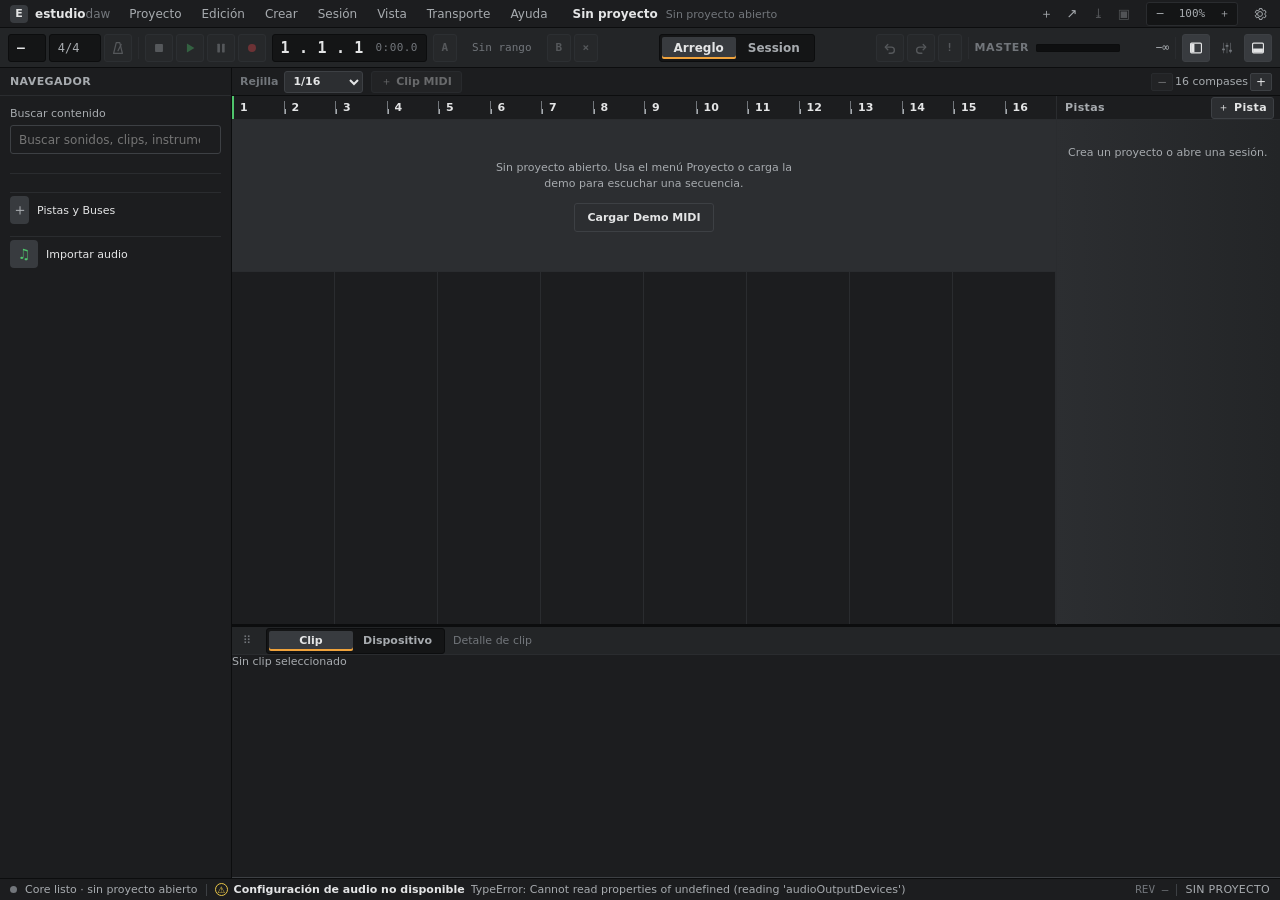
<file: crates/ui-shell/frontend/index.html>
<!doctype html>
<html lang="es">
  <head>
    <meta charset="UTF-8" />
    <meta name="viewport" content="width=device-width, initial-scale=1.0" />
    <meta name="theme-color" content="#141516" />
    <title>Estudio DAW</title>
    <link rel="stylesheet" href="./styles.css" />
    <script src="./platform-tauri.js" defer></script>
    <script src="./main.js" defer></script>
  </head>
  <body>
    <!-- Fila 1 · menú (28 px): identidad, menú de aplicación, proyecto y preferencias de la interfaz. -->
    <header class="appbar">
      <a class="brand" href="#" aria-label="Estudio DAW">
        <span class="brand-mark" aria-hidden="true">E</span>
        <span>estudio<span class="brand-light">daw</span></span>
      </a>
      <nav id="application-menu" class="application-menu" aria-label="Menú principal"></nav>
      <div class="project-identity">
        <strong id="project-name">Sin proyecto</strong>
        <span id="project-path" title="">Sin proyecto abierto</span>
      </div>
      <nav class="project-actions" aria-label="Acciones de proyecto">
        <button id="new-project" class="icon-button" data-bind="project.new" title="Crear un proyecto nuevo" aria-label="Nuevo proyecto">＋</button>
        <button id="open-project" class="icon-button" data-bind="project.open" title="Abrir un proyecto" aria-label="Abrir proyecto">↗</button>
        <button id="save-project-as" class="icon-button" data-bind="project.saveAs" title="Guardar proyecto como (Ctrl+Mayús+S)" aria-label="Guardar como" disabled>⤓</button>
        <button id="save-project" class="icon-button" data-bind="project.save" title="Guardar proyecto (Ctrl+S)" aria-label="Guardar" disabled>▣</button>
      </nav>
      <div class="ui-zoom-controls" role="group" aria-label="Tamaño de la interfaz">
        <button id="zoom-out" data-bind="ui.zoomOut" title="Reducir interfaz (Ctrl+-)" aria-label="Reducir tamaño de interfaz">−</button>
        <button id="zoom-reset" data-bind="ui.zoomReset" title="Restablecer interfaz (Ctrl+0)" aria-label="Restablecer tamaño de interfaz"><span id="zoom-level">100%</span></button>
        <button id="zoom-in" data-bind="ui.zoomIn" title="Ampliar interfaz (Ctrl++)" aria-label="Ampliar tamaño de interfaz">＋</button>
      </div>
      <button id="rail-settings" class="icon-button appbar-settings" data-bind="view.audioSettings" type="button" title="Preferencias de audio: buffers, latencia y salida" aria-label="Preferencias de audio" aria-haspopup="dialog"><svg viewBox="0 0 16 16" aria-hidden="true"><path d="M8 5.2a2.8 2.8 0 1 0 0 5.6 2.8 2.8 0 0 0 0-5.6Zm5.6 3.6.1-.8-.1-.8 1.4-1.1-1.4-2.4-1.7.6a5 5 0 0 0-1.4-.8L10.2 1.8H7.4L7.1 3.5a5 5 0 0 0-1.4.8L4 3.7 2.6 6.1 4 7.2 3.9 8l.1.8-1.4 1.1L4 12.3l1.7-.6c.4.3.9.6 1.4.8l.3 1.7h2.8l.3-1.7c.5-.2 1-.5 1.4-.8l1.7.6 1.4-2.4Z" fill="none" stroke="currentColor" stroke-width="1.1" stroke-linejoin="round"/></svg></button>
    </header>

    <!-- Fila 2 · barra de control (40 px, ancho completo): tempo · transporte · posición · A/B · vista · historia · Master · paneles. -->
    <section class="control-bar transport-bar" aria-label="Transporte y control global" data-transport="stopped">
      <div class="cb-group cb-tempo">
        <span class="cb-lcd cb-readonly" title="Tempo del proyecto · editarlo requiere backend (aún no existe un comando para cambiar el tempo)">
          <strong id="transport-tempo">—</strong><small>BPM</small>
        </span>
        <span id="transport-signature" class="cb-lcd cb-readonly cb-signature" title="Métrica del proyecto · editarla requiere backend">4/4</span>
        <button id="metronome" class="cb-btn transport-metronome" data-bind="transport.metronome" type="button" title="Activar metrónomo" aria-label="Metrónomo" aria-pressed="false" disabled><svg viewBox="0 0 16 16" aria-hidden="true"><path d="M6 1.8h4l3 12.4H3z" fill="none" stroke="currentColor" stroke-width="1.4" stroke-linejoin="round"/><path d="M8 11.2 11.6 4" stroke="currentColor" stroke-width="1.4" stroke-linecap="round"/></svg></button>
      </div>
      <span class="cb-sep" aria-hidden="true"></span>
      <div class="cb-group transport-controls" role="group" aria-label="Transporte">
        <button id="stop" class="cb-btn transport-button transport-stop" data-bind="transport.stop" title="Detener (Espacio)" aria-label="Detener" disabled><svg viewBox="0 0 16 16" aria-hidden="true"><rect x="3.5" y="3.5" width="9" height="9" rx="1"/></svg></button>
        <button id="play" class="cb-btn transport-button transport-play" data-bind="transport.play" title="Reproducir (Espacio)" aria-label="Reproducir" disabled><svg viewBox="0 0 16 16" aria-hidden="true"><path d="M4.5 2.8v10.4L13 8z"/></svg></button>
        <button id="pause" class="cb-btn transport-button transport-pause" data-bind="transport.pause" title="Pausar" aria-label="Pausar" disabled><svg viewBox="0 0 16 16" aria-hidden="true"><rect x="3.8" y="3" width="3" height="10" rx=".6"/><rect x="9.2" y="3" width="3" height="10" rx=".6"/></svg></button>
        <button id="record" class="cb-btn transport-button transport-record" data-bind="transport.record" title="Grabar" aria-label="Grabar" aria-pressed="false" disabled><svg viewBox="0 0 16 16" aria-hidden="true"><circle cx="8" cy="8" r="4.6"/></svg></button>
      </div>
      <div class="cb-lcd cb-position" title="Posición del transporte: compás . tiempo . semicorchea · tiempo transcurrido">
        <span id="transport-position" aria-live="off">1 . 1 . 1</span>
        <small id="transport-clock">0:00.0</small>
      </div>
      <span id="transport-state" class="visually-hidden" aria-live="polite">Detenido</span>
      <div class="cb-group loop-range-controls" role="group" aria-label="Rango A/B">
        <button id="loop-point-a" class="cb-btn cb-text-btn" data-bind="transport.loopA" title="Fijar inicio A del rango en el cursor" aria-label="Fijar inicio A">A</button>
        <span id="loop-range-readout" class="loop-range-readout">Sin rango</span>
        <button id="loop-point-b" class="cb-btn cb-text-btn" data-bind="transport.loopB" title="Fijar fin B del rango en el cursor" aria-label="Fijar fin B">B</button>
        <button id="loop-range-clear" class="cb-btn cb-text-btn" data-bind="transport.loopClear" title="Limpiar rango A/B" aria-label="Limpiar rango A/B">×</button>
      </div>
      <div id="transport-error" class="cb-inline-error" role="alert" hidden>
        <span class="cb-inline-error-icon" aria-hidden="true">!</span>
        <span id="transport-error-text"></span>
        <button id="transport-error-dismiss" class="cb-inline-error-close" data-bind="ui.dismissTransportError" type="button" title="Descartar aviso" aria-label="Descartar aviso">×</button>
      </div>
      <span class="cb-spacer"></span>
      <nav class="view-tabs cb-views" role="tablist" aria-label="Vista principal">
        <button id="show-arrangement" class="view-tab is-selected" data-bind="view.arrangement" title="Arreglo (Ctrl+1 · Tab alterna)" role="tab" aria-selected="true">Arreglo</button>
        <button id="show-session" class="view-tab" data-bind="view.session" title="Session (Ctrl+2 · Tab alterna)" role="tab" aria-selected="false">Session</button>
      </nav>
      <span class="cb-spacer"></span>
      <div class="cb-group" role="group" aria-label="Historial y pánico">
        <button id="undo" class="cb-btn" data-bind="edit.undo" title="Deshacer (Ctrl+Z)" aria-label="Deshacer" disabled><svg viewBox="0 0 16 16" aria-hidden="true"><path d="M5.5 4 2.5 7l3 3" fill="none" stroke="currentColor" stroke-width="1.5" stroke-linecap="round" stroke-linejoin="round"/><path d="M3 7h6.5a3.5 3.5 0 0 1 0 7H7" fill="none" stroke="currentColor" stroke-width="1.5" stroke-linecap="round"/></svg></button>
        <button id="redo" class="cb-btn" data-bind="edit.redo" title="Rehacer (Ctrl+Mayús+Z)" aria-label="Rehacer" disabled><svg viewBox="0 0 16 16" aria-hidden="true"><path d="M10.5 4l3 3-3 3" fill="none" stroke="currentColor" stroke-width="1.5" stroke-linecap="round" stroke-linejoin="round"/><path d="M13 7H6.5a3.5 3.5 0 0 0 0 7H9" fill="none" stroke="currentColor" stroke-width="1.5" stroke-linecap="round"/></svg></button>
        <button id="panic" class="cb-btn cb-text-btn transport-panic" data-bind="transport.panic" title="Apagar todas las notas MIDI (pánico)" aria-label="Pánico MIDI" disabled>!</button>
      </div>
      <span class="cb-sep" aria-hidden="true"></span>
      <div class="cb-master" title="Salida Master · pico y RMS en dBFS">
        <span class="cb-master-label">Master</span>
        <div class="track-meter cb-master-meter" data-track-id="__master__" role="meter" aria-label="Nivel de Master" aria-valuemin="0" aria-valuemax="100" aria-valuenow="0"><span class="track-meter-rms"></span><span class="track-meter-fill"></span></div>
        <output id="master-peak" class="cb-master-value" aria-label="Pico Master">−∞</output>
      </div>
      <span class="cb-sep" aria-hidden="true"></span>
      <div class="cb-group cb-panels" role="group" aria-label="Paneles">
        <button id="toggle-browser" class="cb-btn workspace-view-toggle" data-bind="view.browser" type="button" title="Mostrar/ocultar navegador (Ctrl+Alt+B)" aria-label="Navegador" aria-pressed="true"><svg viewBox="0 0 16 16" aria-hidden="true"><rect x="1.8" y="2.5" width="12.4" height="11" rx="1.2" fill="none" stroke="currentColor" stroke-width="1.3"/><rect x="2.4" y="3.1" width="3.8" height="9.8" fill="currentColor"/></svg></button>
        <button id="show-mixer" class="cb-btn workspace-view-toggle" data-bind="view.mixer" type="button" title="Mostrar/ocultar mezclador (Ctrl+3)" aria-label="Mezclador" aria-pressed="false"><svg viewBox="0 0 16 16" aria-hidden="true"><path d="M4 2v12M8 2v12M12 2v12" stroke="currentColor" stroke-width="1.2" opacity=".55"/><rect x="2.4" y="8.5" width="3.2" height="2.2" rx=".5"/><rect x="6.4" y="4.5" width="3.2" height="2.2" rx=".5"/><rect x="10.4" y="10" width="3.2" height="2.2" rx=".5"/></svg></button>
        <button id="toggle-clip-detail" class="cb-btn workspace-view-toggle" data-bind="view.detail" type="button" title="Mostrar/ocultar detalle (Mayús+Tab)" aria-label="Detalle" aria-pressed="true"><svg viewBox="0 0 16 16" aria-hidden="true"><rect x="1.8" y="2.5" width="12.4" height="11" rx="1.2" fill="none" stroke="currentColor" stroke-width="1.3"/><rect x="2.4" y="8.6" width="11.2" height="4.3" fill="currentColor"/></svg></button>
      </div>
    </section>

    <div class="workstation">
      <aside class="browser" aria-label="Navegador del proyecto">
        <div class="browser-title">
          <span>Navegador</span>
        </div>
        <section class="browser-panel">
          <label class="browser-search">
            Buscar contenido
            <input id="browser-content-search" type="search" placeholder="Buscar sonidos, clips, instrumentos..." />
          </label>
          <nav id="browser-category-list" class="browser-categories" role="tablist" aria-orientation="horizontal" aria-label="Categorías del proyecto"></nav>
          <nav id="browser-collection-list" class="browser-collections" aria-label="Colecciones del proyecto"></nav>
          <p id="browser-library-empty" class="browser-empty-hint" hidden>El proyecto aún no tiene clips ni medios. Crea una pista o importa audio.</p>
          <section id="browser-midi-content" class="browser-content-section" aria-label="Clips MIDI" hidden>
            <div class="browser-section-label browser-section-spaced">CLIPS MIDI</div>
            <div id="browser-midi-list" class="browser-content-list" aria-live="polite"></div>
          </section>
          <section id="browser-instrument-content" class="browser-content-section" aria-label="Instrumentos asignados" hidden>
            <div class="browser-section-label browser-section-spaced">INSTRUMENTOS ASIGNADOS</div>
            <div id="browser-instrument-list" class="browser-content-list" aria-live="polite"></div>
          </section>
          <section id="browser-audio-content" class="browser-content-section" aria-label="Audio del proyecto" hidden>
            <div class="browser-section-label browser-section-spaced">AUDIO DEL PROYECTO</div>
            <div id="browser-media-tools" class="browser-media-tools" hidden>
              <label class="media-import-field">Canales
                <select id="browser-media-channels" disabled>
                  <option value="all">Todos</option>
                  <option value="1">Mono</option>
                  <option value="2">Estéreo</option>
                  <option value="multi">Más de 2</option>
                </select>
              </label>
            </div>
            <div id="browser-media-list" class="browser-media-list" aria-live="polite"></div>
          </section>
          <details class="browser-create">
            <summary><span class="action-glyph">＋</span><span>Pistas y Buses</span></summary>
            <div class="browser-create-actions">
              <button id="add-midi-track" class="browser-create-action" title="Añadir pista MIDI (Ctrl+Mayús+T)" disabled>
                <span class="browser-create-icon midi">♫</span>
                <span><strong>Pista MIDI</strong><small>Instrumentos y notas</small></span>
              </button>
              <button id="add-audio-track" class="browser-create-action" title="Añadir pista de audio (Ctrl+T)" disabled>
                <span class="browser-create-icon audio">∿</span>
                <span><strong>Pista de audio</strong><small>Grabar y muestras</small></span>
              </button>
              <button id="add-bus-track" class="browser-create-action" title="Añadir bus / retorno" disabled>
                <span class="browser-create-icon bus">⇢</span>
                <span><strong>Bus interno</strong><small>Enrutamiento</small></span>
              </button>
            </div>
          </details>
          <details class="browser-import">
            <summary><span class="action-glyph">♫</span><span>Importar audio</span></summary>
            <label class="media-import-field">Pista de destino
              <select id="audio-import-track" disabled><option value="">Crea una pista de audio</option></select>
            </label>
            <label class="media-import-field">Compás inicial
              <input id="audio-import-bar" type="number" min="1" step="1" value="1" disabled />
            </label>
            <div id="edit-cursor-position" class="edit-cursor-position">Cursor: compás 1 · pulso 1</div>
            <label class="media-import-field">Procedencia
              <select id="audio-import-mode" disabled>
                <option value="copy">Copiar a proyecto</option>
                <option value="link">Vincular original</option>
              </select>
            </label>
            <label class="media-import-field">Canales
              <select id="audio-import-channels" disabled><option value="">Selecciona archivo</option></select>
            </label>
            <div id="audio-import-selected" class="audio-import-selected" aria-live="polite">No hay archivo</div>
            <button id="browser-import-audio" class="browser-action" disabled>
              <span class="action-glyph">♫</span>
              <span><strong>Elegir archivo</strong><small>Explorar almacenamiento</small></span>
            </button>
            <div class="audio-import-actions">
              <button id="audio-import-preview" disabled>▶ Escuchar</button>
              <button id="audio-import-commit" disabled>Importar</button>
            </div>
          </details>
        </section>
      </aside>

      <main class="editor">
        <!-- Barra local de la superficie (28 px): herramientas que sólo afectan al lienzo visible. -->
        <section class="surface-toolbar" aria-label="Herramientas de la superficie">
          <label class="grid-snap-select">
            <span>Rejilla</span>
            <select id="grid-snap" data-bind="arrangement.gridSnap" aria-label="Ajuste a rejilla">
              <option value="0.25">1/16</option>
              <option value="0.5">1/8</option>
              <option value="1">1/4</option>
              <option value="bar">Compás</option>
              <option value="0">Libre</option>
            </select>
          </label>
          <button id="create-midi-clip" class="button creative-create-clip" data-bind="clip.createMidi" type="button" title="Crear un clip MIDI vacío en el cursor" disabled>＋ Clip MIDI</button>
          <span class="surface-toolbar-hint">Doble clic en una pista MIDI vacía crea un clip</span>
          <span class="surface-toolbar-spacer"></span>
          <div id="arrangement-overview" class="arrangement-overview" role="group" aria-label="Vista general del arreglo" hidden></div>
          <button id="return-to-arrangement" class="button" data-bind="session.returnToArrangement" type="button" hidden disabled>↶ Volver al Arreglo</button>
        </section>

        <section class="arrangement" aria-label="Arreglo musical">
          <div class="arrangement-scroll">
            <div class="arrangement-grid">
              <div class="track-column-heading">
                <span>Pistas</span>
                <details class="arrangement-create-menu">
                  <summary title="Crear pista">＋ Pista</summary>
                  <div class="arrangement-create-menu-items">
                    <button class="arrangement-create-track" type="button" data-track-kind="midi" data-bind="track.addMidi">♫ Pista MIDI</button>
                    <button class="arrangement-create-track" type="button" data-track-kind="audio" data-bind="track.addAudio">∿ Pista de audio</button>
                    <button class="arrangement-create-track" type="button" data-track-kind="bus" data-bind="track.addBus">⇢ Bus interno</button>
                  </div>
                </details>
              </div>
              <div id="timeline-ruler" class="timeline-ruler" aria-label="Regla de compases"></div>
              <div id="track-list" class="arrangement-track-list">
                <div class="empty-state">Crea un proyecto o abre una sesión.</div>
              </div>
              <div id="arrangement-lanes" class="arrangement-lanes">
                <div class="empty-state timeline-empty">
                  <span class="timeline-empty-message">Sin proyecto abierto. Usa el menú Proyecto o carga la demo para escuchar una secuencia.</span>
                  <button id="empty-demo-project" class="button timeline-empty-action" data-bind="project.demo" type="button">Cargar Demo MIDI</button>
                </div>
              </div>
            </div>
          </div>
          <div id="session-view" class="alternative-surface session-surface" aria-label="Pistas de Session" hidden></div>
        </section>

        <section id="mixer-view" class="alternative-surface mixer-surface" aria-label="Mezclador del proyecto" hidden></section>

        <section class="lower-panel">
          <div class="lower-panel-title">
            <div class="panel-grip" role="separator" aria-orientation="horizontal" tabindex="0" title="Arrastra para redimensionar el detalle inferior" aria-label="Redimensionar">⠿</div>
            <div class="detail-tabs" role="tablist" aria-label="Detalle contextual">
              <button id="detail-clip-tab" class="detail-tab is-selected" data-bind="detail.clip" type="button" role="tab" aria-selected="true" aria-pressed="true" aria-controls="clip-inspector">Clip</button>
              <button id="detail-device-tab" class="detail-tab" data-bind="detail.device" type="button" role="tab" aria-selected="false" aria-pressed="false" aria-controls="device-inspector">Dispositivo</button>
            </div>
            <strong id="lower-panel-title" class="lower-panel-heading">Detalle de clip</strong>
          </div>
          <div id="clip-inspector" class="clip-inspector" role="tabpanel" aria-labelledby="detail-clip-tab" aria-live="polite"><span>Sin clip seleccionado</span></div>
          <div id="device-inspector" class="device-inspector" role="tabpanel" aria-labelledby="detail-device-tab" hidden></div>
        </section>
      </main>
    </div>

    <!-- Fila 4 · línea de estado única (22 px): motor · último mensaje · revisión · proyecto. -->
    <footer class="statusbar">
      <span class="connection-dot" aria-hidden="true"></span>
      <span id="engine-status">Core listo · sin proyecto abierto</span>
      <span class="statusbar-separator" aria-hidden="true"></span>
      <section class="status-message" role="status" aria-live="polite">
        <span class="status-icon" aria-hidden="true">i</span>
        <strong id="notice-title">Estudio DAW listo</strong>
        <span id="notice-text">Tab alterna Arreglo y Session. Proyecto ▸ Cargar Demo MIDI para empezar.</span>
      </section>
      <span id="revision" class="revision">REV —</span>
      <span class="statusbar-separator" aria-hidden="true"></span>
      <span id="project-status">SIN PROYECTO</span>
    </footer>

    <!-- Preferencias de audio: diálogo abierto con ⚙ (antes era una franja fija dentro del panel inferior). -->
    <dialog id="audio-settings" class="audio-settings-dialog" aria-labelledby="audio-settings-title">
      <header class="audio-settings-header">
        <strong id="audio-settings-title">Buffers y latencia</strong>
        <span id="audio-apply-state" class="revision">Cargando…</span>
        <button id="audio-settings-close" class="icon-button" data-bind="ui.closeAudioSettings" type="button" title="Cerrar (Esc)" aria-label="Cerrar preferencias de audio">×</button>
      </header>
      <div class="audio-settings-body">
        <div class="audio-profile-row">
          <label for="audio-profile">Perfil</label>
          <select id="audio-profile" data-bind="audio.profile">
            <option value="liveRecord">Live / Grabar</option>
            <option value="multitrackPlayback">Reproducción multipista</option>
          </select>
          <label for="device-period">Periodo</label>
          <div class="audio-number"><input id="device-period" data-bind="audio.devicePeriodFrames" type="number" min="16" max="2048" step="32" /><span>frames</span></div>
          <label for="playback-safety">Margen PCM</label>
          <div class="audio-number"><input id="playback-safety" data-bind="audio.playbackSafetyFrames" type="number" min="0" max="2048" step="256" /><span>frames</span></div>
        </div>
        <div class="audio-device-row">
          <label for="audio-output-device">Salida de audio</label>
          <select id="audio-output-device" data-bind="audio.backendDeviceKey"><option value="pipewire:default">Automática (PipeWire / AudioBox)</option></select>
        </div>
        <div class="audio-readouts">
          <span>Frecuencia <strong id="audio-sample-rate">—</strong></span>
          <span>Periodo <strong id="audio-requested-period">—</strong></span>
          <span>Efectivo <strong id="audio-effective-period">No disponible</strong></span>
          <span>Búfer extra <strong id="audio-safety-duration">—</strong></span>
        </div>
        <div class="audio-settings-footer">
          <button id="save-audio-settings" class="button button-primary" data-bind="audio.save" type="button">Aplicar al inicio</button>
        </div>
      </div>
    </dialog>
    <div id="action-context-menu" class="action-context-menu" role="menu" aria-label="Acciones contextuales" hidden></div>
  </body>
</html>
</file>
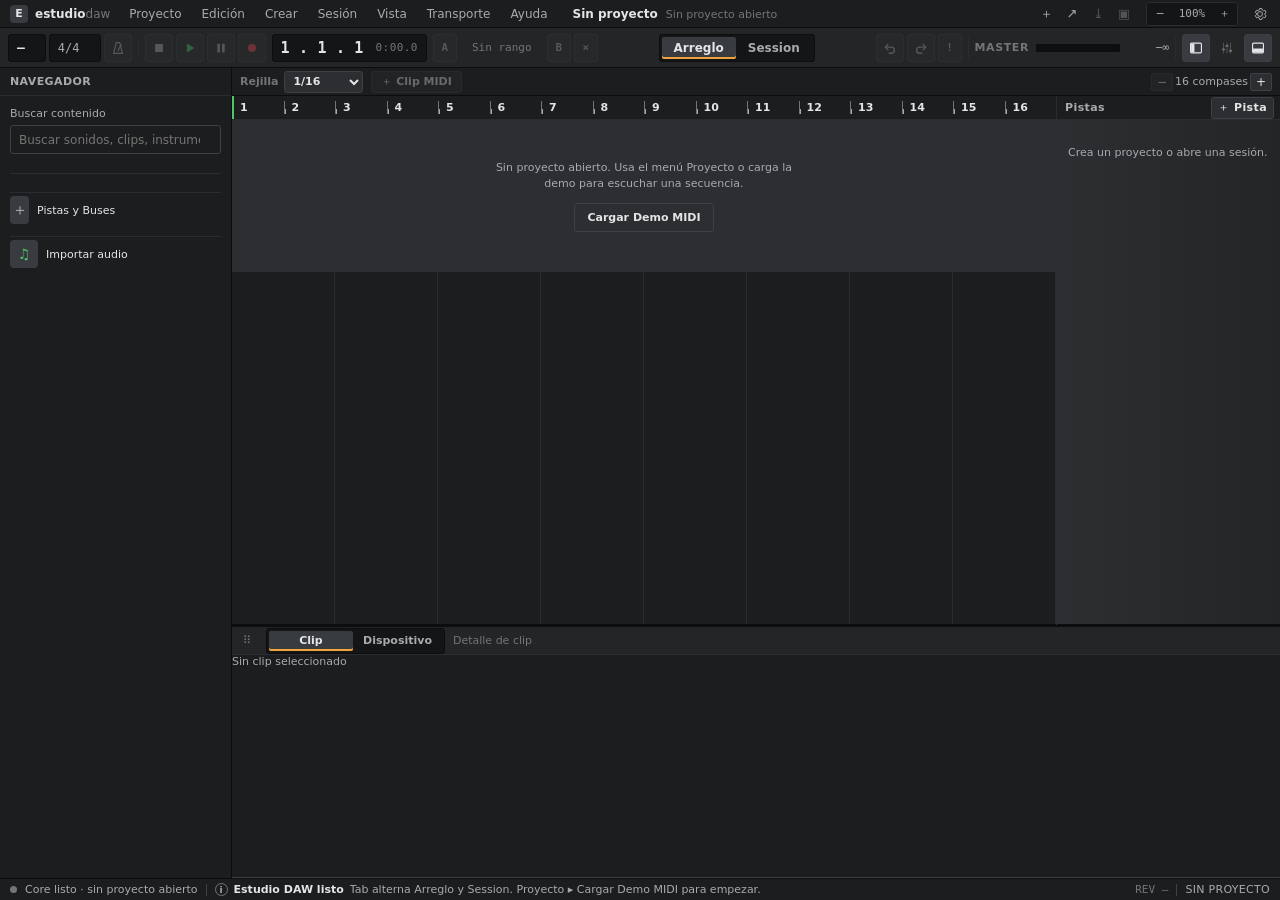
<file: crates/ui-shell/frontend/preview.html>
<!doctype html>
<html lang="es">
  <head>
    <meta charset="UTF-8" />
    <meta name="viewport" content="width=device-width, initial-scale=1.0" />
    <meta name="theme-color" content="#141516" />
    <title>Estudio DAW (Vista previa)</title>
    <link rel="stylesheet" href="./styles.css" />
    <script src="./platform-preview.js" defer></script>
    <script src="./main.js" defer></script>
  </head>
  <body>
    <!-- Fila 1 · menú (28 px): identidad, menú de aplicación, proyecto y preferencias de la interfaz. -->
    <header class="appbar">
      <a class="brand" href="#" aria-label="Estudio DAW">
        <span class="brand-mark" aria-hidden="true">E</span>
        <span>estudio<span class="brand-light">daw</span></span>
      </a>
      <nav id="application-menu" class="application-menu" aria-label="Menú principal"></nav>
      <div class="project-identity">
        <strong id="project-name">Sin proyecto</strong>
        <span id="project-path" title="">Sin proyecto abierto</span>
      </div>
      <nav class="project-actions" aria-label="Acciones de proyecto">
        <button id="new-project" class="icon-button" data-bind="project.new" title="Crear un proyecto nuevo" aria-label="Nuevo proyecto">＋</button>
        <button id="open-project" class="icon-button" data-bind="project.open" title="Abrir un proyecto" aria-label="Abrir proyecto">↗</button>
        <button id="save-project-as" class="icon-button" data-bind="project.saveAs" title="Guardar proyecto como (Ctrl+Mayús+S)" aria-label="Guardar como" disabled>⤓</button>
        <button id="save-project" class="icon-button" data-bind="project.save" title="Guardar proyecto (Ctrl+S)" aria-label="Guardar" disabled>▣</button>
      </nav>
      <div class="ui-zoom-controls" role="group" aria-label="Tamaño de la interfaz">
        <button id="zoom-out" data-bind="ui.zoomOut" title="Reducir interfaz (Ctrl+-)" aria-label="Reducir tamaño de interfaz">−</button>
        <button id="zoom-reset" data-bind="ui.zoomReset" title="Restablecer interfaz (Ctrl+0)" aria-label="Restablecer tamaño de interfaz"><span id="zoom-level">100%</span></button>
        <button id="zoom-in" data-bind="ui.zoomIn" title="Ampliar interfaz (Ctrl++)" aria-label="Ampliar tamaño de interfaz">＋</button>
      </div>
      <button id="rail-settings" class="icon-button appbar-settings" data-bind="view.audioSettings" type="button" title="Preferencias de audio: buffers, latencia y salida" aria-label="Preferencias de audio" aria-haspopup="dialog"><svg viewBox="0 0 16 16" aria-hidden="true"><path d="M8 5.2a2.8 2.8 0 1 0 0 5.6 2.8 2.8 0 0 0 0-5.6Zm5.6 3.6.1-.8-.1-.8 1.4-1.1-1.4-2.4-1.7.6a5 5 0 0 0-1.4-.8L10.2 1.8H7.4L7.1 3.5a5 5 0 0 0-1.4.8L4 3.7 2.6 6.1 4 7.2 3.9 8l.1.8-1.4 1.1L4 12.3l1.7-.6c.4.3.9.6 1.4.8l.3 1.7h2.8l.3-1.7c.5-.2 1-.5 1.4-.8l1.7.6 1.4-2.4Z" fill="none" stroke="currentColor" stroke-width="1.1" stroke-linejoin="round"/></svg></button>
    </header>

    <!-- Fila 2 · barra de control (40 px, ancho completo): tempo · transporte · posición · A/B · vista · historia · Master · paneles. -->
    <section class="control-bar transport-bar" aria-label="Transporte y control global" data-transport="stopped">
      <div class="cb-group cb-tempo">
        <span class="cb-lcd cb-readonly" title="Tempo del proyecto · editarlo requiere backend (aún no existe un comando para cambiar el tempo)">
          <strong id="transport-tempo">—</strong><small>BPM</small>
        </span>
        <span id="transport-signature" class="cb-lcd cb-readonly cb-signature" title="Métrica del proyecto · editarla requiere backend">4/4</span>
        <button id="metronome" class="cb-btn transport-metronome" data-bind="transport.metronome" type="button" title="Activar metrónomo" aria-label="Metrónomo" aria-pressed="false" disabled><svg viewBox="0 0 16 16" aria-hidden="true"><path d="M6 1.8h4l3 12.4H3z" fill="none" stroke="currentColor" stroke-width="1.4" stroke-linejoin="round"/><path d="M8 11.2 11.6 4" stroke="currentColor" stroke-width="1.4" stroke-linecap="round"/></svg></button>
      </div>
      <span class="cb-sep" aria-hidden="true"></span>
      <div class="cb-group transport-controls" role="group" aria-label="Transporte">
        <button id="stop" class="cb-btn transport-button transport-stop" data-bind="transport.stop" title="Detener (Espacio)" aria-label="Detener" disabled><svg viewBox="0 0 16 16" aria-hidden="true"><rect x="3.5" y="3.5" width="9" height="9" rx="1"/></svg></button>
        <button id="play" class="cb-btn transport-button transport-play" data-bind="transport.play" title="Reproducir (Espacio)" aria-label="Reproducir" disabled><svg viewBox="0 0 16 16" aria-hidden="true"><path d="M4.5 2.8v10.4L13 8z"/></svg></button>
        <button id="pause" class="cb-btn transport-button transport-pause" data-bind="transport.pause" title="Pausar" aria-label="Pausar" disabled><svg viewBox="0 0 16 16" aria-hidden="true"><rect x="3.8" y="3" width="3" height="10" rx=".6"/><rect x="9.2" y="3" width="3" height="10" rx=".6"/></svg></button>
        <button id="record" class="cb-btn transport-button transport-record" data-bind="transport.record" title="Grabar" aria-label="Grabar" aria-pressed="false" disabled><svg viewBox="0 0 16 16" aria-hidden="true"><circle cx="8" cy="8" r="4.6"/></svg></button>
      </div>
      <div class="cb-lcd cb-position" title="Posición del transporte: compás . tiempo . semicorchea · tiempo transcurrido">
        <span id="transport-position" aria-live="off">1 . 1 . 1</span>
        <small id="transport-clock">0:00.0</small>
      </div>
      <span id="transport-state" class="visually-hidden" aria-live="polite">Detenido</span>
      <div class="cb-group loop-range-controls" role="group" aria-label="Rango A/B">
        <button id="loop-point-a" class="cb-btn cb-text-btn" data-bind="transport.loopA" title="Fijar inicio A del rango en el cursor" aria-label="Fijar inicio A">A</button>
        <span id="loop-range-readout" class="loop-range-readout">Sin rango</span>
        <button id="loop-point-b" class="cb-btn cb-text-btn" data-bind="transport.loopB" title="Fijar fin B del rango en el cursor" aria-label="Fijar fin B">B</button>
        <button id="loop-range-clear" class="cb-btn cb-text-btn" data-bind="transport.loopClear" title="Limpiar rango A/B" aria-label="Limpiar rango A/B">×</button>
      </div>
      <div id="transport-error" class="cb-inline-error" role="alert" hidden>
        <span class="cb-inline-error-icon" aria-hidden="true">!</span>
        <span id="transport-error-text"></span>
        <button id="transport-error-dismiss" class="cb-inline-error-close" data-bind="ui.dismissTransportError" type="button" title="Descartar aviso" aria-label="Descartar aviso">×</button>
      </div>
      <span class="cb-spacer"></span>
      <nav class="view-tabs cb-views" role="tablist" aria-label="Vista principal">
        <button id="show-arrangement" class="view-tab is-selected" data-bind="view.arrangement" title="Arreglo (Ctrl+1 · Tab alterna)" role="tab" aria-selected="true">Arreglo</button>
        <button id="show-session" class="view-tab" data-bind="view.session" title="Session (Ctrl+2 · Tab alterna)" role="tab" aria-selected="false">Session</button>
      </nav>
      <span class="cb-spacer"></span>
      <div class="cb-group" role="group" aria-label="Historial y pánico">
        <button id="undo" class="cb-btn" data-bind="edit.undo" title="Deshacer (Ctrl+Z)" aria-label="Deshacer" disabled><svg viewBox="0 0 16 16" aria-hidden="true"><path d="M5.5 4 2.5 7l3 3" fill="none" stroke="currentColor" stroke-width="1.5" stroke-linecap="round" stroke-linejoin="round"/><path d="M3 7h6.5a3.5 3.5 0 0 1 0 7H7" fill="none" stroke="currentColor" stroke-width="1.5" stroke-linecap="round"/></svg></button>
        <button id="redo" class="cb-btn" data-bind="edit.redo" title="Rehacer (Ctrl+Mayús+Z)" aria-label="Rehacer" disabled><svg viewBox="0 0 16 16" aria-hidden="true"><path d="M10.5 4l3 3-3 3" fill="none" stroke="currentColor" stroke-width="1.5" stroke-linecap="round" stroke-linejoin="round"/><path d="M13 7H6.5a3.5 3.5 0 0 0 0 7H9" fill="none" stroke="currentColor" stroke-width="1.5" stroke-linecap="round"/></svg></button>
        <button id="panic" class="cb-btn cb-text-btn transport-panic" data-bind="transport.panic" title="Apagar todas las notas MIDI (pánico)" aria-label="Pánico MIDI" disabled>!</button>
      </div>
      <span class="cb-sep" aria-hidden="true"></span>
      <div class="cb-master" title="Salida Master · pico y RMS en dBFS">
        <span class="cb-master-label">Master</span>
        <div class="track-meter cb-master-meter" data-track-id="__master__" role="meter" aria-label="Nivel de Master" aria-valuemin="0" aria-valuemax="100" aria-valuenow="0"><span class="track-meter-rms"></span><span class="track-meter-fill"></span></div>
        <output id="master-peak" class="cb-master-value" aria-label="Pico Master">−∞</output>
      </div>
      <span class="cb-sep" aria-hidden="true"></span>
      <div class="cb-group cb-panels" role="group" aria-label="Paneles">
        <button id="toggle-browser" class="cb-btn workspace-view-toggle" data-bind="view.browser" type="button" title="Mostrar/ocultar navegador (Ctrl+Alt+B)" aria-label="Navegador" aria-pressed="true"><svg viewBox="0 0 16 16" aria-hidden="true"><rect x="1.8" y="2.5" width="12.4" height="11" rx="1.2" fill="none" stroke="currentColor" stroke-width="1.3"/><rect x="2.4" y="3.1" width="3.8" height="9.8" fill="currentColor"/></svg></button>
        <button id="show-mixer" class="cb-btn workspace-view-toggle" data-bind="view.mixer" type="button" title="Mostrar/ocultar mezclador (Ctrl+3)" aria-label="Mezclador" aria-pressed="false"><svg viewBox="0 0 16 16" aria-hidden="true"><path d="M4 2v12M8 2v12M12 2v12" stroke="currentColor" stroke-width="1.2" opacity=".55"/><rect x="2.4" y="8.5" width="3.2" height="2.2" rx=".5"/><rect x="6.4" y="4.5" width="3.2" height="2.2" rx=".5"/><rect x="10.4" y="10" width="3.2" height="2.2" rx=".5"/></svg></button>
        <button id="toggle-clip-detail" class="cb-btn workspace-view-toggle" data-bind="view.detail" type="button" title="Mostrar/ocultar detalle (Mayús+Tab)" aria-label="Detalle" aria-pressed="true"><svg viewBox="0 0 16 16" aria-hidden="true"><rect x="1.8" y="2.5" width="12.4" height="11" rx="1.2" fill="none" stroke="currentColor" stroke-width="1.3"/><rect x="2.4" y="8.6" width="11.2" height="4.3" fill="currentColor"/></svg></button>
      </div>
    </section>

    <div class="workstation">
      <aside class="browser" aria-label="Navegador del proyecto">
        <div class="browser-title">
          <span>Navegador</span>
        </div>
        <section class="browser-panel">
          <label class="browser-search">
            Buscar contenido
            <input id="browser-content-search" type="search" placeholder="Buscar sonidos, clips, instrumentos..." />
          </label>
          <nav id="browser-category-list" class="browser-categories" role="tablist" aria-orientation="horizontal" aria-label="Categorías del proyecto"></nav>
          <nav id="browser-collection-list" class="browser-collections" aria-label="Colecciones del proyecto"></nav>
          <p id="browser-library-empty" class="browser-empty-hint" hidden>El proyecto aún no tiene clips ni medios. Crea una pista o importa audio.</p>
          <section id="browser-midi-content" class="browser-content-section" aria-label="Clips MIDI" hidden>
            <div class="browser-section-label browser-section-spaced">CLIPS MIDI</div>
            <div id="browser-midi-list" class="browser-content-list" aria-live="polite"></div>
          </section>
          <section id="browser-instrument-content" class="browser-content-section" aria-label="Instrumentos asignados" hidden>
            <div class="browser-section-label browser-section-spaced">INSTRUMENTOS ASIGNADOS</div>
            <div id="browser-instrument-list" class="browser-content-list" aria-live="polite"></div>
          </section>
          <section id="browser-audio-content" class="browser-content-section" aria-label="Audio del proyecto" hidden>
            <div class="browser-section-label browser-section-spaced">AUDIO DEL PROYECTO</div>
            <div id="browser-media-tools" class="browser-media-tools" hidden>
              <label class="media-import-field">Canales
                <select id="browser-media-channels" disabled>
                  <option value="all">Todos</option>
                  <option value="1">Mono</option>
                  <option value="2">Estéreo</option>
                  <option value="multi">Más de 2</option>
                </select>
              </label>
            </div>
            <div id="browser-media-list" class="browser-media-list" aria-live="polite"></div>
          </section>
          <details class="browser-create">
            <summary><span class="action-glyph">＋</span><span>Pistas y Buses</span></summary>
            <div class="browser-create-actions">
              <button id="add-midi-track" class="browser-create-action" title="Añadir pista MIDI (Ctrl+Mayús+T)" disabled>
                <span class="browser-create-icon midi">♫</span>
                <span><strong>Pista MIDI</strong><small>Instrumentos y notas</small></span>
              </button>
              <button id="add-audio-track" class="browser-create-action" title="Añadir pista de audio (Ctrl+T)" disabled>
                <span class="browser-create-icon audio">∿</span>
                <span><strong>Pista de audio</strong><small>Grabar y muestras</small></span>
              </button>
              <button id="add-bus-track" class="browser-create-action" title="Añadir bus / retorno" disabled>
                <span class="browser-create-icon bus">⇢</span>
                <span><strong>Bus interno</strong><small>Enrutamiento</small></span>
              </button>
            </div>
          </details>
          <details class="browser-import">
            <summary><span class="action-glyph">♫</span><span>Importar audio</span></summary>
            <label class="media-import-field">Pista de destino
              <select id="audio-import-track" disabled><option value="">Crea una pista de audio</option></select>
            </label>
            <label class="media-import-field">Compás inicial
              <input id="audio-import-bar" type="number" min="1" step="1" value="1" disabled />
            </label>
            <div id="edit-cursor-position" class="edit-cursor-position">Cursor: compás 1 · pulso 1</div>
            <label class="media-import-field">Procedencia
              <select id="audio-import-mode" disabled>
                <option value="copy">Copiar a proyecto</option>
                <option value="link">Vincular original</option>
              </select>
            </label>
            <label class="media-import-field">Canales
              <select id="audio-import-channels" disabled><option value="">Selecciona archivo</option></select>
            </label>
            <div id="audio-import-selected" class="audio-import-selected" aria-live="polite">No hay archivo</div>
            <button id="browser-import-audio" class="browser-action" disabled>
              <span class="action-glyph">♫</span>
              <span><strong>Elegir archivo</strong><small>Explorar almacenamiento</small></span>
            </button>
            <div class="audio-import-actions">
              <button id="audio-import-preview" disabled>▶ Escuchar</button>
              <button id="audio-import-commit" disabled>Importar</button>
            </div>
          </details>
        </section>
      </aside>

      <main class="editor">
        <!-- Barra local de la superficie (28 px): herramientas que sólo afectan al lienzo visible. -->
        <section class="surface-toolbar" aria-label="Herramientas de la superficie">
          <label class="grid-snap-select">
            <span>Rejilla</span>
            <select id="grid-snap" data-bind="arrangement.gridSnap" aria-label="Ajuste a rejilla">
              <option value="0.25">1/16</option>
              <option value="0.5">1/8</option>
              <option value="1">1/4</option>
              <option value="bar">Compás</option>
              <option value="0">Libre</option>
            </select>
          </label>
          <button id="create-midi-clip" class="button creative-create-clip" data-bind="clip.createMidi" type="button" title="Crear un clip MIDI vacío en el cursor" disabled>＋ Clip MIDI</button>
          <span class="surface-toolbar-hint">Doble clic en una pista MIDI vacía crea un clip</span>
          <span class="surface-toolbar-spacer"></span>
          <div id="arrangement-overview" class="arrangement-overview" role="group" aria-label="Vista general del arreglo" hidden></div>
          <button id="return-to-arrangement" class="button" data-bind="session.returnToArrangement" type="button" hidden disabled>↶ Volver al Arreglo</button>
        </section>

        <section class="arrangement" aria-label="Arreglo musical">
          <div class="arrangement-scroll">
            <div class="arrangement-grid">
              <div class="track-column-heading">
                <span>Pistas</span>
                <details class="arrangement-create-menu">
                  <summary title="Crear pista">＋ Pista</summary>
                  <div class="arrangement-create-menu-items">
                    <button class="arrangement-create-track" type="button" data-track-kind="midi" data-bind="track.addMidi">♫ Pista MIDI</button>
                    <button class="arrangement-create-track" type="button" data-track-kind="audio" data-bind="track.addAudio">∿ Pista de audio</button>
                    <button class="arrangement-create-track" type="button" data-track-kind="bus" data-bind="track.addBus">⇢ Bus interno</button>
                  </div>
                </details>
              </div>
              <div id="timeline-ruler" class="timeline-ruler" aria-label="Regla de compases"></div>
              <div id="track-list" class="arrangement-track-list">
                <div class="empty-state">Crea un proyecto o abre una sesión.</div>
              </div>
              <div id="arrangement-lanes" class="arrangement-lanes">
                <div class="empty-state timeline-empty">
                  <span class="timeline-empty-message">Sin proyecto abierto. Usa el menú Proyecto o carga la demo para escuchar una secuencia.</span>
                  <button id="empty-demo-project" class="button timeline-empty-action" data-bind="project.demo" type="button">Cargar Demo MIDI</button>
                </div>
              </div>
            </div>
          </div>
          <div id="session-view" class="alternative-surface session-surface" aria-label="Pistas de Session" hidden></div>
        </section>

        <section id="mixer-view" class="alternative-surface mixer-surface" aria-label="Mezclador del proyecto" hidden></section>

        <section class="lower-panel">
          <div class="lower-panel-title">
            <div class="panel-grip" role="separator" aria-orientation="horizontal" tabindex="0" title="Arrastra para redimensionar el detalle inferior" aria-label="Redimensionar">⠿</div>
            <div class="detail-tabs" role="tablist" aria-label="Detalle contextual">
              <button id="detail-clip-tab" class="detail-tab is-selected" data-bind="detail.clip" type="button" role="tab" aria-selected="true" aria-pressed="true" aria-controls="clip-inspector">Clip</button>
              <button id="detail-device-tab" class="detail-tab" data-bind="detail.device" type="button" role="tab" aria-selected="false" aria-pressed="false" aria-controls="device-inspector">Dispositivo</button>
            </div>
            <strong id="lower-panel-title" class="lower-panel-heading">Detalle de clip</strong>
          </div>
          <div id="clip-inspector" class="clip-inspector" role="tabpanel" aria-labelledby="detail-clip-tab" aria-live="polite"><span>Sin clip seleccionado</span></div>
          <div id="device-inspector" class="device-inspector" role="tabpanel" aria-labelledby="detail-device-tab" hidden></div>
        </section>
      </main>
    </div>

    <!-- Fila 4 · línea de estado única (22 px): motor · último mensaje · revisión · proyecto. -->
    <footer class="statusbar">
      <span class="connection-dot" aria-hidden="true"></span>
      <span id="engine-status">Core listo · sin proyecto abierto</span>
      <span class="statusbar-separator" aria-hidden="true"></span>
      <section class="status-message" role="status" aria-live="polite">
        <span class="status-icon" aria-hidden="true">i</span>
        <strong id="notice-title">Estudio DAW listo</strong>
        <span id="notice-text">Tab alterna Arreglo y Session. Proyecto ▸ Cargar Demo MIDI para empezar.</span>
      </section>
      <span id="revision" class="revision">REV —</span>
      <span class="statusbar-separator" aria-hidden="true"></span>
      <span id="project-status">SIN PROYECTO</span>
    </footer>

    <!-- Preferencias de audio: diálogo abierto con ⚙ (antes era una franja fija dentro del panel inferior). -->
    <dialog id="audio-settings" class="audio-settings-dialog" aria-labelledby="audio-settings-title">
      <header class="audio-settings-header">
        <strong id="audio-settings-title">Buffers y latencia</strong>
        <span id="audio-apply-state" class="revision">Cargando…</span>
        <button id="audio-settings-close" class="icon-button" data-bind="ui.closeAudioSettings" type="button" title="Cerrar (Esc)" aria-label="Cerrar preferencias de audio">×</button>
      </header>
      <div class="audio-settings-body">
        <div class="audio-profile-row">
          <label for="audio-profile">Perfil</label>
          <select id="audio-profile" data-bind="audio.profile">
            <option value="liveRecord">Live / Grabar</option>
            <option value="multitrackPlayback">Reproducción multipista</option>
          </select>
          <label for="device-period">Periodo</label>
          <div class="audio-number"><input id="device-period" data-bind="audio.devicePeriodFrames" type="number" min="16" max="2048" step="32" /><span>frames</span></div>
          <label for="playback-safety">Margen PCM</label>
          <div class="audio-number"><input id="playback-safety" data-bind="audio.playbackSafetyFrames" type="number" min="0" max="2048" step="256" /><span>frames</span></div>
        </div>
        <div class="audio-device-row">
          <label for="audio-output-device">Salida de audio</label>
          <select id="audio-output-device" data-bind="audio.backendDeviceKey"><option value="pipewire:default">Automática (PipeWire / AudioBox)</option></select>
        </div>
        <div class="audio-readouts">
          <span>Frecuencia <strong id="audio-sample-rate">—</strong></span>
          <span>Periodo <strong id="audio-requested-period">—</strong></span>
          <span>Efectivo <strong id="audio-effective-period">No disponible</strong></span>
          <span>Búfer extra <strong id="audio-safety-duration">—</strong></span>
        </div>
        <div class="audio-settings-footer">
          <button id="save-audio-settings" class="button button-primary" data-bind="audio.save" type="button">Aplicar al inicio</button>
        </div>
      </div>
    </dialog>
    <div id="action-context-menu" class="action-context-menu" role="menu" aria-label="Acciones contextuales" hidden></div>
  </body>
</html>
</file>
<file: crates/ui-shell/frontend/styles.css>
/* =====================================================================
   Estudio DAW · tokens de diseño (F0). Única fuente de color y tamaño.
   Los nombres antiguos (--bg, --panel, --accent…) se mantienen como alias.
   ===================================================================== */
:root {
  color-scheme: dark;
  /* Base gris neutra */
  --bg-0: #141516;
  --bg-1: #1c1d1f;
  --bg-2: #232527;
  --bg-3: #2c2e31;
  --bg-4: #383b3f;
  --line-0: #0c0d0e;
  --line-1: #2a2c2f;
  --line-2: #3d4044;
  --grid-bar: #34373b;
  --grid-beat: #25272a;
  --text-1: #e4e5e6;
  --text-2: #a7abaf;
  --text-3: #72767b;
  --text-inv: #151515;
  /* Acento cálido: sólo estados (activo, selección, foco, en cola) */
  --accent: #f0a33c;
  --accent-dim: #6b4a1f;
  --accent-wash: rgba(240, 163, 60, .14);
  /* Estados semánticos */
  --state-play: #4fc46c;
  --state-play-wash: rgba(79, 196, 108, .18);
  --state-rec: #e5484d;
  --state-solo: #4f9cf0;
  --state-warn: #e8c547;
  --state-err: #ff6b6b;
  /* Medidores */
  --meter-low: #4fc46c;
  --meter-mid: #e8c547;
  --meter-high: #e5484d;
  --meter-bg: #0e0f10;
  /* Colores de pista */
  --trk-1: #e0685a; --trk-2: #e3964a; --trk-3: #d6c25a; --trk-4: #8cc461; --trk-5: #4bb68a;
  --trk-6: #58a6b8; --trk-7: #5b8fe0; --trk-8: #9b73d1; --trk-9: #d16aa6; --trk-10: #9aa0a6;
  /* Teclado del piano roll (teclas blancas reales) */
  --key-white: #ecebe6;
  --key-white-2: #d3d4cf;
  --key-edge: #8f938f;
  /* Tipografía */
  --font-ui: "Inter", "IBM Plex Sans", "Noto Sans", system-ui, -apple-system, "Segoe UI", sans-serif;
  --font-num: "JetBrains Mono", "IBM Plex Mono", ui-monospace, "DejaVu Sans Mono", monospace;
  --fs-xs: 11px; --fs-s: 12px; --fs-m: 13px; --fs-l: 15px; --fs-xl: 18px;
  /* Tamaños */
  --ctl-s: 22px; --ctl-m: 24px; --ctl-l: 28px; --radius: 3px;
  --h-menu: 28px; --h-control: 40px; --h-status: 22px; --h-tool: 28px;
  --w-browser: 280px; --h-detail: 300px;
  /* Alias de compatibilidad con los nombres anteriores */
  --bg: var(--bg-0);
  --chrome: var(--bg-2);
  --panel: var(--bg-2);
  --panel-raised: var(--bg-3);
  --panel-inset: var(--bg-1);
  --border: var(--line-0);
  --line: var(--line-1);
  --text: var(--text-1);
  --muted: var(--text-3);
  --mint: var(--state-play);
  --live-green: var(--state-play);
  --live-yellow: var(--accent);
  --live-red: var(--state-rec);
  --live-blue: var(--state-solo);
  font-family: var(--font-ui);
  font-synthesis: none;
  text-rendering: optimizeLegibility;
  color: var(--text-1);
  background: var(--bg-0);
}

* { box-sizing: border-box; }
html, body { width: 100%; height: 100%; margin: 0; overflow: hidden; }
body { min-width: 760px; min-height: 520px; background: var(--bg); font-size: 12px; }
button, select, input { font: inherit; }
button { color: inherit; }
button:focus-visible, select:focus-visible, input:focus-visible, a:focus-visible { outline: 2px solid var(--accent); outline-offset: 2px; }
button:disabled { opacity: .4; cursor: not-allowed; }

.application-menu { display: flex; align-items: center; gap: 2px; flex: none; }
.application-menu-group { position: relative; }
.application-menu-toggle { height: 27px; padding: 0 7px; border: 1px solid transparent; border-radius: 3px; background: transparent; color: var(--text-1); font: 500 11px sans-serif; cursor: pointer; }
.application-menu-toggle:hover, .application-menu-group.is-open .application-menu-toggle { border-color: var(--line-2); background: var(--bg-3); color: var(--text-1); }
.application-menu-popup { position: absolute; z-index: 40; top: calc(100% + 5px); left: 0; display: none; min-width: 205px; padding: 4px; border: 1px solid var(--text-3); border-radius: 4px; background: var(--bg-3); box-shadow: 0 8px 22px rgb(0 0 0 / 0.67); }
.application-menu-group.is-open .application-menu-popup { display: grid; }
.application-menu-item, .context-menu-item { display: flex; align-items: center; justify-content: space-between; gap: 20px; min-height: 29px; padding: 0 8px; border: 0; border-radius: 3px; background: transparent; color: var(--text-1); text-align: left; font: 11px sans-serif; cursor: pointer; }
.application-menu-item:hover:not(:disabled), .context-menu-item:hover { background: var(--bg-4); color: var(--text-1); }
.application-menu-item:disabled { color: var(--text-3); cursor: default; }
.application-menu-item kbd { color: var(--text-2); font: 11px ui-monospace, monospace; }
.action-context-menu { position: fixed; z-index: 80; min-width: 190px; display: grid; padding: 4px; border: 1px solid var(--text-3); border-radius: 4px; background: var(--bg-3); box-shadow: 0 8px 22px rgb(0 0 0 / 0.73); }
.action-context-menu[hidden] { display: none; }
.context-menu-item { justify-content: flex-start; }
.application-menu button:focus-visible, .action-context-menu button:focus-visible { outline: 2px solid var(--accent); outline-offset: 1px; }
.ui-zoom-controls { display: flex; align-items: center; gap: 2px; padding: 2px; border: 1px solid var(--line-2); border-radius: 4px; background: var(--bg-0); }
.ui-zoom-controls button { min-width: 24px; height: 21px; border: 0; border-radius: 3px; padding: 0 4px; background: transparent; color: var(--text-1); font-size: 12px; cursor: pointer; }
.ui-zoom-controls button:hover:not(:disabled) { background: var(--bg-4); color: var(--text-1); }
.ui-zoom-controls button:disabled { opacity: .38; cursor: default; }
#zoom-reset { min-width: 43px; font-size: 11px; font-variant-numeric: tabular-nums; }
.project-actions { display: flex; align-items: center; gap: 5px; }

.workstation { height: calc(100% - 50px); min-height: 449px; display: grid; grid-template-columns: 280px minmax(0, 1fr); }
.workstation > .editor { grid-column: 2; }
.browser { min-width: 0; position: relative; display: flex; flex-direction: column; padding: 0; overflow-x: hidden; overflow-y: auto; background: var(--bg-1); border-right: 1px solid var(--line-0); box-shadow: none; }
.browser-title { height: 32px; flex: none; display: flex; align-items: center; justify-content: space-between; padding: 0 12px; border-bottom: 1px solid var(--line-1); color: var(--text-2); font-size: 11px; font-weight: 750; letter-spacing: 1px; }
.browser-chevron { color: var(--text-2); font-size: 14px; }
.browser-section-label { padding: 15px 4px 7px; color: var(--text-3); font-size: 11px; font-weight: 750; letter-spacing: 1px; }
.browser-section-spaced { padding-top: 22px; }
.browser-media-tools[hidden] { display: none; }
.browser-media-list { display: flex; flex: none; flex-direction: column; align-content: start; gap: 4px; max-height: 190px; overflow: auto; margin: 4px 0 10px; }
.browser-media-empty { padding: 6px 2px; color: var(--text-3); font-size: 11px; line-height: 1.4; }
.browser-media-item { display: flex; align-items: center; gap: 5px; min-width: 0; padding: 4px; border: 1px solid var(--line-1); border-radius: 3px; background: var(--bg-2); }
.browser-media-select { display: flex; flex: 1; min-width: 0; flex-direction: column; align-items: flex-start; gap: 3px; padding: 2px; border: 0; background: transparent; color: var(--text-1); text-align: left; cursor: pointer; }
.browser-media-select > strong { max-width: 100%; overflow: hidden; font-size: 11px; text-overflow: ellipsis; white-space: nowrap; }
.browser-media-select > small { max-width: 100%; overflow: hidden; color: var(--text-2); font-size: 11px; text-overflow: ellipsis; white-space: nowrap; }
.browser-media-select:focus-visible, .browser-media-item .audio-preview-button:focus-visible { outline: 1px solid var(--accent); outline-offset: 1px; }
.browser-media-item.is-selected { border-color: color-mix(in srgb, var(--accent) 62%, var(--line-1)); background: var(--bg-3); }
.browser-media-select.is-selected { color: var(--accent); }
.browser-action { width: 100%; min-height: 46px; display: flex; align-items: center; gap: 8px; padding: 5px 6px; border: 0; border-radius: 4px; background: transparent; text-align: left; cursor: pointer; }
.browser-action:hover { background: var(--bg-4); }
.browser-action:disabled { opacity: .42; cursor: not-allowed; }
.media-import-field { display: grid; gap: 4px; margin: 5px 7px; color: var(--text-2); font-size: 11px; }
.media-import-field select, .media-import-field input { width: 100%; min-height: 27px; padding: 4px 6px; border: 1px solid var(--line-2); border-radius: 4px; background: var(--bg-3); color: var(--text-1); font: inherit; }
.media-import-field select:disabled, .media-import-field input:disabled { opacity: .45; }
.audio-import-selected { margin: 5px 7px; overflow: hidden; color: var(--text-1); font-size: 11px; line-height: 1.5; overflow-wrap: anywhere; }
.audio-import-actions { display: flex; gap: 5px; margin: 3px 7px 8px; }
.audio-import-actions button { min-height: 27px; flex: 1; border: 1px solid var(--line-2); border-radius: 4px; background: var(--bg-4); color: var(--state-play); font: inherit; font-size: 11px; cursor: pointer; }
.audio-import-actions button:disabled { opacity: .4; cursor: not-allowed; }
.action-glyph { width: 28px; height: 28px; flex: none; display: grid; place-items: center; border-radius: 4px; background: var(--bg-4); color: var(--state-play); font-size: 14px; }
.action-orange { background: var(--accent-wash); color: var(--accent); }
.browser-action > span:nth-child(2) { min-width: 0; display: flex; flex-direction: column; gap: 3px; flex: 1; }
.browser-action strong { color: var(--text-1); font-size: 11px; font-weight: 620; }
.browser-action small { color: var(--text-2); font-size: 11px; }
.action-arrow { color: var(--text-3); font-size: 17px; }


.arrangement { position: relative; min-width: 0; min-height: 0; display: flex; flex-direction: column; background: var(--bg-0); border-bottom: 1px solid var(--line-0); }
.arrangement-scroll { min-height: 0; overflow: auto; flex: 1; scrollbar-color: var(--bg-4) var(--bg-0); scrollbar-width: thin; }
.arrangement-grid { min-width: 854px; min-height: 100%; display: grid; grid-template-columns: minmax(620px, 1fr) 220px; grid-template-rows: 24px 34px auto; align-content: stretch; }
.arrangement-overview { position: sticky; top: 0; z-index: 7; grid-column: 1; grid-row: 1; display: flex; flex-direction: column; justify-content: center; gap: 1px; min-width: 0; height: 24px; overflow: hidden; padding: 2px 0; border-bottom: 1px solid var(--line-0); background: var(--bg-1); cursor: crosshair; touch-action: none; }
.overview-track { position: relative; flex: 1 1 2px; min-height: 1px; overflow: hidden; background: var(--bg-3); }
.overview-clip { position: absolute; top: 0; bottom: 0; min-width: 2px; background: var(--track-color, var(--trk-6)); opacity: .85; }
.overview-window { position: absolute; top: 0; bottom: 0; z-index: 2; min-width: 4px; padding: 0; border: 1px solid var(--accent); background: color-mix(in srgb, var(--accent) 13%, transparent); box-shadow: 0 0 3px rgb(0 0 0 / 0.60); cursor: grab; touch-action: none; }
.overview-window:active { cursor: grabbing; }
.track-column-heading, .timeline-ruler { position: sticky; top: 24px; z-index: 5; height: 34px; display: flex; align-items: center; background: var(--bg-1); border-bottom: 1px solid var(--line-1); }
.track-column-heading { grid-column: 2; grid-row: 2; right: 0; z-index: 8; justify-content: space-between; padding: 0 8px; border-left: 1px solid var(--line-1); color: var(--text-2); font-size: 11px; font-weight: 750; letter-spacing: 1px; }
.track-column-heading span:last-child { color: var(--text-3); font-size: 11px; }
.arrangement-create-menu { position: relative; flex: none; }
.arrangement-create-menu > summary { min-height: 22px; display: flex; align-items: center; padding: 0 6px; border: 1px solid var(--line-2); border-radius: 3px; background: var(--bg-3); color: var(--accent); font-size: 11px; font-weight: 600; cursor: pointer; list-style: none; }
.arrangement-create-menu > summary::-webkit-details-marker { display: none; }
.arrangement-create-menu[open] > summary, .arrangement-create-menu > summary:hover { border-color: var(--accent-dim); background: var(--bg-3); color: var(--accent); }
.arrangement-create-menu-items { position: absolute; z-index: 30; top: calc(100% + 3px); right: 0; min-width: 150px; display: grid; gap: 2px; padding: 4px; border: 1px solid var(--text-3); border-radius: 3px; background: var(--bg-3); box-shadow: 0 5px 14px rgb(0 0 0 / 0.60); }
.arrangement-create-menu-items button { min-height: 26px; padding: 3px 7px; border: 0; border-radius: 2px; background: transparent; color: var(--text-1); font-size: 11px; text-align: left; cursor: pointer; }
.arrangement-create-menu-items button:hover:not(:disabled), .arrangement-create-menu-items button:focus-visible { background: var(--bg-4); color: var(--text-1); }
.arrangement-create-menu-items button:disabled { opacity: .42; cursor: not-allowed; }
.track-create-actions { display: flex; gap: 3px; }
.track-create-actions button { border: 1px solid var(--line-2); border-radius: 3px; background: var(--bg-3); color: var(--text-1); font: 700 11px sans-serif; padding: 3px 5px; cursor: pointer; }
.track-create-actions button:hover { background: var(--bg-4); color: var(--text-1); }
.timeline-ruler { position: relative; overflow: visible; grid-column: 1; grid-row: 2; display: grid; grid-template-columns: repeat(var(--visible-bars, 16), minmax(42px, 1fr)); min-width: calc(var(--visible-bars, 16) * 42px); padding-right: 76px; }
.bar-tick { position: relative; display: flex; align-items: center; padding: 0 0 0 7px; border-left: 1px solid var(--text-3); color: var(--text-1); font-size: 11px; font-weight: 600; font-variant-numeric: tabular-nums; }
.timeline-ruler-controls { position: absolute; top: 3px; right: 2px; z-index: 12; display: flex; align-items: center; gap: 2px; height: 26px; padding: 0 3px; background: var(--bg-1); }
.timeline-ruler-controls button { width: 22px; height: 20px; padding: 0; border: 1px solid var(--line-2); border-radius: 2px; background: var(--bg-3); color: var(--text-1); font-size: 12px; cursor: pointer; }
.timeline-ruler-controls span { min-width: 32px; color: var(--text-2); font-size: 11px; text-align: center; font-variant-numeric: tabular-nums; }
.bar-tick::after { position: absolute; bottom: 0; left: 0; width: 1px; height: 5px; content: ""; background: var(--text-2); }
.edit-cursor { position: absolute; z-index: 8; top: 0; bottom: 0; width: 1px; background: var(--accent); box-shadow: 0 0 3px var(--accent); pointer-events: none; }
.playhead { position: absolute; z-index: 9; top: 0; bottom: 0; width: 2px; background: var(--state-rec); box-shadow: 0 0 4px var(--state-rec); pointer-events: none; }
.timeline-ruler .edit-cursor { z-index: 10; background: var(--accent); }
.timeline-ruler .playhead { z-index: 11; }
.transport-position { min-width: 42px; color: var(--state-rec); font: 700 11px ui-monospace, monospace; font-variant-numeric: tabular-nums; }
.edit-cursor-position { margin: 0 7px 5px; color: var(--accent); font-size: 11px; font-variant-numeric: tabular-nums; }
.arrangement-track-list, .arrangement-lanes { display: grid; grid-auto-rows: 72px; align-content: start; align-self: stretch; min-height: 100%; }
.arrangement-track-list { grid-column: 2; grid-row: 3; }
.arrangement-lanes { grid-column: 1; grid-row: 3; background-color: var(--bg-1); box-shadow: inset 0 1px var(--line-1), inset 0 -1px var(--line-0); }
.track-row { position: sticky; right: 0; left: auto; z-index: 2; display: grid; grid-template-columns: minmax(0,1fr); grid-template-rows: 22px 16px 18px 4px; align-content: center; gap: 0; padding: 2px 7px; overflow: hidden; background: linear-gradient(90deg, var(--bg-3), var(--bg-4)); border-left: 1px solid var(--line-1); border-bottom: 1px solid var(--line-1); box-shadow: inset -3px 0 var(--track-color, var(--trk-6)), inset 0 1px var(--line-2); }
.track-height-grip { position: absolute; z-index: 5; right: 0; bottom: 0; left: 0; height: 7px; display: grid; place-items: center; border: 0; background: transparent; cursor: ns-resize; touch-action: none; }
.track-height-grip::after { width: 30px; height: 2px; border-radius: 2px; background: var(--text-3); content: ""; opacity: .5; }
.track-height-grip:hover::after, .track-height-grip:focus-visible::after { width: 48px; background: var(--accent); opacity: 1; }
.track-height-grip:focus-visible { outline: 2px solid var(--accent); outline-offset: -2px; }
.track-row-heading { grid-row: 1; min-height: 22px; }
.track-row > .track-meta { display: none; }
.track-row > .track-instrument-trigger, .track-row > .track-instrument-control { grid-row: 2; align-self: center; min-width: 0; max-width: 100%; max-height: 16px; overflow: hidden; }
.track-row > .track-meter { grid-row: 4; min-height: 0; height: 4px; }
.track-row > .mixer-controls-compact { grid-row: 3; align-self: center; }
.track-row .mixer-controls-compact .mixer-toggle { min-height: 16px; padding: 0 2px; }
.track-instrument-trigger { min-height: 15px; width: 100%; padding: 1px 4px; overflow: hidden; border: 0; border-radius: 2px; background: var(--bg-2); color: var(--accent); font-size: 11px; text-align: left; text-overflow: ellipsis; white-space: nowrap; cursor: pointer; }
.track-instrument-trigger:hover, .track-instrument-trigger:focus-visible { background: var(--bg-4); color: var(--accent); }
.track-instrument-control.is-device-compact { display: flex; align-items: center; gap: 4px; padding: 0; border: 0; background: transparent; }
.track-instrument-control.is-device-compact .device-name { flex: 1; }
.track-instrument-control.is-device-compact .track-instrument-trigger { width: auto; flex: none; }
.track-instrument-control.is-device-compact .mixer-toggle { min-height: 15px; padding: 0 4px; font-size: 11px; }
.track-row-heading, .session-track-heading, .mixer-channel-heading { display: flex; align-items: center; gap: 6px; min-width: 0; }
.track-row-heading .track-name { flex: 1; }
.track-name { min-width: 0; display: flex; align-items: center; gap: 8px; color: var(--text-1); font-size: 11px; font-weight: 650; }
.track-name > span:last-child { min-width: 0; overflow: hidden; text-overflow: ellipsis; white-space: nowrap; }
.track-identity-button { width: 22px; height: 22px; flex: 0 0 22px; padding: 0; border: 1px solid color-mix(in srgb, var(--track-color) 72%, white); border-radius: 5px; background: color-mix(in srgb, var(--track-color) 32%, var(--bg-1)); color: var(--text-1); font-size: 12px; cursor: pointer; }
.track-identity-button:hover { filter: brightness(1.3); }
.track-identity-dialog { width: min(390px, calc(100vw - 32px)); padding: 20px; border: 1px solid var(--text-3); border-radius: 8px; background: var(--bg-3); color: var(--text-1); box-shadow: 0 16px 60px rgb(0 0 0 / 0.73); }
.track-identity-dialog::backdrop { background: rgb(0 0 0 / 0.80); }
.track-identity-dialog form { display: grid; gap: 14px; }
.track-identity-dialog h2 { margin: 0; font-size: 15px; }
.track-identity-dialog label { display: grid; gap: 6px; color: var(--text-2); font-size: 11px; }
.track-identity-dialog input[type="color"] { width: 60px; height: 34px; padding: 2px; border: 1px solid var(--text-3); border-radius: 4px; background: var(--bg-2); }
.track-identity-dialog select, .track-identity-dialog textarea { width: 100%; padding: 8px; border: 1px solid var(--line-2); border-radius: 4px; background: var(--bg-0); color: var(--text-1); font: inherit; }
.track-identity-dialog textarea { resize: vertical; }
.track-identity-actions { display: flex; justify-content: end; gap: 8px; }
.track-identity-actions button { padding: 7px 12px; border: 1px solid var(--text-3); border-radius: 4px; background: var(--bg-4); color: var(--text-1); cursor: pointer; }
.shortcuts-dialog { width: min(430px, calc(100vw - 32px)); padding: 20px; border: 1px solid var(--text-3); border-radius: 8px; background: var(--bg-3); color: var(--text-1); box-shadow: 0 16px 60px rgb(0 0 0 / 0.73); }
.shortcuts-dialog::backdrop { background: rgb(0 0 0 / 0.80); }
.shortcuts-dialog h2 { margin: 0; font-size: 15px; }
.shortcuts-dialog p { margin: 8px 0 16px; color: var(--text-2); font-size: 11px; line-height: 1.5; }
.shortcuts-list { display: grid; gap: 4px; }
.shortcut-row { display: grid; grid-template-columns: 116px minmax(0,1fr); align-items: center; gap: 10px; min-height: 28px; color: var(--text-1); font-size: 11px; }
.shortcut-row kbd { justify-self: start; padding: 3px 6px; border: 1px solid var(--text-3); border-radius: 3px; background: var(--bg-0); color: var(--accent); font: inherit; font-size: 10px; }
.shortcuts-footer { display: flex; justify-content: end; margin-top: 18px; }
.track-remove-button { width: 19px; height: 19px; flex: 0 0 19px; display: grid; place-items: center; border: 1px solid var(--state-rec); border-radius: 3px; padding: 0; background: var(--bg-3); color: var(--state-rec); font-size: 14px; line-height: 1; cursor: pointer; }
.track-remove-button:hover { border-color: var(--state-rec); background: color-mix(in srgb, var(--state-rec) 34%, var(--bg-2)); color: var(--text-1); }
.track-order-controls { display: inline-flex; gap: 2px; margin-left: auto; }
.track-order-button { width: 19px; height: 19px; padding: 0; border: 1px solid var(--line-2); border-radius: 3px; background: var(--bg-3); color: var(--text-1); font: 11px sans-serif; cursor: pointer; }
.track-order-button:hover:not(:disabled) { border-color: var(--accent); background: var(--bg-4); color: var(--accent); }
.track-order-button:disabled { opacity: .3; cursor: default; }
.track-icon { width: 23px; height: 23px; flex: none; display: grid; place-items: center; border-radius: 4px; background: color-mix(in srgb, var(--track-color, var(--trk-6)) 25%, var(--bg-1)); color: var(--track-color, var(--trk-6)); font-size: 11px; }
.track-meta { padding-left: 31px; color: var(--text-2); font-size: 11px; letter-spacing: .5px; }
.timeline-lane { position: relative; min-width: 0; overflow: hidden; border-bottom: 1px solid var(--line-1); background-color: var(--bg-3); background-image: linear-gradient(to right, var(--bg-4) 1px, transparent 1px), linear-gradient(to right, var(--bg-4) 1px, transparent 1px); background-size: var(--bar-width, 6.25%) 100%, calc(var(--bar-width, 6.25%) / 4) 100%; }
.timeline-lane:nth-child(even) { background-color: var(--bg-3); }
.timeline-lane::before { position: absolute; top: 0; bottom: 0; left: 0; width: 1px; content: ""; background: color-mix(in srgb, var(--track-color, var(--trk-6)) 55%, transparent); }
.lane-empty-label { position: absolute; top: 31px; left: 12px; color: var(--text-3); font-size: 11px; }
.midi-clip { position: absolute; top: 7px; height: calc(100% - 14px); min-width: 27px; overflow: hidden; padding: 6px 8px; border: 1px solid color-mix(in srgb, var(--track-color, var(--trk-6)) 78%, white); border-radius: 4px; background: linear-gradient(155deg, color-mix(in srgb, var(--track-color, var(--trk-6)) 78%, var(--bg-3)), color-mix(in srgb, var(--track-color, var(--trk-6)) 60%, var(--bg-0)) 72%); color: var(--text-1); box-shadow: 0 1px color-mix(in srgb, var(--track-color, var(--trk-6)) 45%, white) inset, 0 2px 4px rgb(0 0 0 / 0.53); font-size: 11px; font-weight: 650; white-space: nowrap; text-overflow: ellipsis; }
.midi-clip { cursor: grab; }
.midi-clip.is-editing { cursor: grabbing; }
.audio-clip { cursor: pointer; }
.midi-clip.is-inspected, .audio-clip.is-inspected { outline: 2px solid var(--accent); outline-offset: 1px; }
.audio-clip { position: absolute; top: 7px; height: calc(100% - 14px); min-width: 27px; overflow: hidden; padding: 6px 8px; border: 1px solid color-mix(in srgb, var(--track-color, var(--trk-6)) 78%, white); border-radius: 4px; background: linear-gradient(155deg, color-mix(in srgb, var(--track-color, var(--trk-6)) 78%, var(--bg-3)), color-mix(in srgb, var(--track-color, var(--trk-6)) 60%, var(--bg-0)) 72%); color: var(--text-1); box-shadow: 0 1px color-mix(in srgb, var(--track-color, var(--trk-6)) 45%, white) inset, 0 2px 4px rgb(0 0 0 / 0.53); font-size: 11px; font-weight: 650; white-space: nowrap; text-overflow: ellipsis; }
.audio-clip:not(.is-editing) { cursor: grab; }
.audio-clip.is-editing { z-index: 5; cursor: grabbing; opacity: .86; }
.audio-waveform { position: absolute; inset: 20px 3px 3px; overflow: hidden; opacity: .9; }
.audio-waveform svg { width: 100%; height: 100%; display: block; }
.audio-waveform polygon { fill: color-mix(in srgb, var(--track-color, var(--trk-6)) 72%, white); }
.audio-preview-button { position: absolute; z-index: 3; top: 3px; right: 4px; width: 17px; height: 17px; padding: 0; border: 1px solid var(--state-play); border-radius: 3px; background: color-mix(in srgb, var(--state-play) 22%, var(--bg-2)); color: var(--state-play); font-size: 11px; cursor: pointer; }
.audio-region-remove { position: absolute; z-index: 4; top: 3px; right: 25px; width: 17px; height: 17px; padding: 0; border: 1px solid var(--state-rec); border-radius: 3px; background: color-mix(in srgb, var(--state-rec) 34%, var(--bg-2)); color: var(--text-1); font: inherit; font-size: 13px; line-height: 14px; cursor: pointer; }
.audio-region-handle { position: absolute; z-index: 4; top: 0; bottom: 0; width: 6px; padding: 0; border: 0; background: color-mix(in srgb, var(--state-play) 67%, transparent); cursor: ew-resize; touch-action: none; }
.audio-region-handle-left { left: 0; border-right: 1px solid var(--text-1); }
.audio-region-handle-right { right: 0; border-left: 1px solid var(--text-1); }
.audio-region-remove:hover, .audio-preview-button:hover:not(:disabled) { filter: brightness(1.2); }
.audio-preview-button:hover:not(:disabled) { background: color-mix(in srgb, var(--state-play) 34%, var(--bg-2)); }
.clip-label { position: relative; z-index: 2; }
.clip-note-layer { position: absolute; inset: 0; pointer-events: none; }
.clip-note { position: absolute; z-index: 1; height: 4px; min-width: 2px; border: 1px solid color-mix(in srgb, var(--text-1) 13%, transparent); border-radius: 2px; background: var(--accent); box-shadow: 0 0 3px color-mix(in srgb, var(--text-1) 47%, transparent); }
.empty-state { align-self: stretch; padding: 26px 12px; color: var(--text-2); font-size: 11px; }
.timeline-empty { min-height: 152px; display: flex; flex-direction: column; align-items: center; justify-content: center; gap: 10px; padding: 18px; border-bottom: 1px solid var(--line-1); background: var(--bg-3); color: var(--text-2); text-align: center; }
.timeline-empty-message { max-width: 320px; line-height: 1.5; }
.timeline-empty-action { min-height: 29px; padding: 0 11px; }
.alternative-surface { min-height: 0; flex: 1; overflow: auto; background: var(--bg-0); }
.mixer-surface { display: flex; flex-direction: column; }
.alternative-surface[hidden], .arrangement-scroll[hidden], .arrangement-legend[hidden] { display: none; }
.surface-heading { min-height: 34px; display: flex; align-items: center; gap: 12px; padding: 0 12px; border-bottom: 1px solid var(--line-1); background: var(--bg-1); color: var(--text-2); font-size: 11px; letter-spacing: .8px; }
.surface-heading strong { color: var(--text-1); font-size: 11px; }
.surface-heading span { color: var(--text-3); font-size: 11px; letter-spacing: 0; }
.grid-snap-select { display: flex; align-items: center; gap: 6px; margin-left: auto; color: var(--text-2); font-size: 11px; font-weight: 750; letter-spacing: .6px; }
.grid-snap-select select { min-width: 58px; height: 22px; border: 1px solid var(--line-2); border-radius: 3px; padding: 2px 5px; background: var(--bg-3); color: var(--text-1); font-size: 11px; letter-spacing: 0; }
.grid-snap-select select:focus-visible { outline: 1px solid var(--accent); outline-offset: 1px; }
.surface-empty { padding: 24px 14px; color: var(--text-2); font-size: 11px; }
.session-matrix { display: grid; grid-template-columns: 148px repeat(var(--session-track-columns, 1), minmax(150px, 1fr)); grid-auto-rows: minmax(58px, auto); gap: 1px; min-width: max-content; min-height: 100%; align-content: start; padding: 10px; background: var(--bg-1); }
.session-matrix-corner, .session-track-header, .session-scene-header, .session-cell { min-width: 0; display: flex; align-items: center; gap: 7px; padding: 8px; background: var(--bg-2); }
.session-matrix-corner { position: sticky; left: 0; z-index: 3; color: var(--text-2); font-size: 11px; font-weight: 750; letter-spacing: .7px; }
.session-track-header { position: sticky; top: 0; z-index: 2; flex-wrap: wrap; border-top: 2px solid var(--track-color, var(--trk-6)); }
.session-track-header > strong { min-width: 0; flex: 1; overflow: hidden; color: var(--text-1); font-size: 11px; text-overflow: ellipsis; white-space: nowrap; }
.session-track-header > small { flex-basis: 100%; color: var(--track-color, var(--trk-6)); font-size: 11px; font-weight: 750; letter-spacing: .7px; }
.session-track-header .track-meter { flex-basis: 100%; }
.session-scene-header { position: sticky; left: 0; z-index: 1; }
.session-scene-header input { min-width: 0; width: 100%; border: 1px solid var(--line-2); border-radius: 3px; padding: 5px; background: var(--bg-3); color: var(--text-1); font-size: 11px; }
.session-remove-scene { width: 23px; height: 23px; min-width: 23px; }
.session-order-button { width: 20px; height: 23px; min-width: 20px; padding: 0; font-size: 11px; }
.session-cell { min-height: 58px; padding: 6px; flex-wrap: wrap; box-shadow: inset 2px 0 color-mix(in srgb, var(--track-color, var(--trk-6)) 62%, transparent); }
.session-cell select { min-width: 0; width: 100%; border: 1px solid var(--line-2); border-radius: 3px; padding: 6px; background: var(--bg-3); color: var(--text-1); font-size: 11px; }
.session-launch { width: 25px; height: 25px; flex: 0 0 25px; border: 1px solid var(--line-2); border-radius: 50%; background: var(--bg-3); color: var(--text-2); cursor: pointer; }
.session-launch.has-clip { border-color: var(--accent-dim); color: var(--accent); }
.session-launch.is-queued { border-color: var(--accent); color: var(--accent); background: var(--accent-wash); }
.session-launch.is-playing { border-color: var(--state-play); color: var(--state-play); background: color-mix(in srgb, var(--state-play) 22%, var(--bg-2)); }
.session-launch:disabled { opacity: .7; cursor: not-allowed; }
.session-empty-state { grid-column: 1 / -1; }
.session-add-scene { margin-left: auto; min-height: 23px; height: 23px; padding: 2px 7px; font-size: 11px; }
.mixer-channel-list { display: grid; grid-auto-flow: column; grid-auto-columns: minmax(190px, 220px); grid-template-rows: minmax(0, 1fr); gap: 1px; min-height: 0; flex: 1; overflow: auto; align-content: stretch; background: var(--bg-1); }
.mixer-channel { min-height: 0; display: flex; flex-direction: column; gap: 9px; padding: 12px; border-bottom: 3px solid var(--track-color, var(--trk-6)); background: linear-gradient(180deg, var(--bg-2) 0 42%, var(--bg-3) 100%); }
.mixer-channel-heading > strong { min-width: 0; flex: 1; overflow: hidden; color: var(--text-1); font-size: 11px; text-overflow: ellipsis; white-space: nowrap; }
.mixer-role { color: var(--track-color, var(--trk-6)); font-size: 11px; font-weight: 750; letter-spacing: .8px; }
.mixer-channel > small { min-height: 30px; color: var(--text-2); font-size: 11px; line-height: 1.5; }
.mixer-values { margin-top: auto; padding-top: 7px; border-top: 1px solid var(--line-2); color: var(--text-2); font-size: 11px; font-variant-numeric: tabular-nums; }
.mixer-controls { display: grid; grid-template-columns: repeat(3, 1fr); gap: 5px; }
.mixer-channel .mixer-controls:not(.mixer-controls-compact) { flex: 1; grid-template-rows: auto minmax(140px, 1fr) auto; align-content: end; align-items: end; }
.mixer-channel .mixer-controls:not(.mixer-controls-compact) .mixer-slider:first-of-type { grid-column: 1 / -1; align-items: center; }
.mixer-channel .mixer-controls:not(.mixer-controls-compact) .mixer-slider:first-of-type input { width: 24px; height: min(34vh, 330px); writing-mode: vertical-lr; direction: rtl; }
.mixer-channel .mixer-controls:not(.mixer-controls-compact) .mixer-slider:last-of-type { grid-column: 1 / -1; }
.track-meter { display: block; width: 100%; height: 5px; overflow: hidden; border-radius: 4px; background: var(--bg-1); box-shadow: inset 0 0 0 1px var(--line-0); }
.track-meter-fill { display: block; width: var(--meter-level, 0%); height: 100%; background: linear-gradient(90deg, var(--state-play) 0 72%, var(--state-warn) 86%, var(--state-rec) 100%); transition: width 45ms linear; }
.track-meter.is-failed { box-shadow: inset 0 0 0 1px var(--state-rec); background: color-mix(in srgb, var(--state-rec) 22%, var(--bg-2)); }
.track-group-toolbar { display: flex; align-items: center; gap: 4px; margin-left: auto; }
.track-group-toolbar input { width: 112px; min-width: 0; height: 22px; border: 1px solid var(--line-2); border-radius: 3px; padding: 2px 5px; background: var(--bg-3); color: var(--text-1); font-size: 11px; }
.track-group-toolbar button { height: 22px; border: 1px solid var(--line-2); border-radius: 3px; padding: 2px 6px; background: var(--bg-4); color: var(--text-2); font-size: 11px; }
.track-group-toolbar button:disabled { opacity: .4; }
.track-group-selection-count { color: var(--text-2); font-size: 11px; white-space: nowrap; }
.track-select { display: inline-flex; align-items: center; justify-content: center; width: 14px; height: 14px; flex: 0 0 14px; cursor: pointer; }
.track-select input { width: 10px; height: 10px; margin: 0; accent-color: var(--accent); }
.is-track-selected { outline: 1px solid var(--accent); outline-offset: -1px; }
.timeline-lane.is-track-selected { outline: 0; box-shadow: inset 0 0 0 1px color-mix(in srgb, var(--track-color, var(--trk-6)) 78%, white), inset 3px 0 var(--track-color, var(--trk-6)); }
.mixer-toggle { min-height: 23px; border: 1px solid var(--line-2); border-radius: 3px; background: var(--bg-3); color: var(--text-2); font-size: 11px; font-weight: 700; cursor: pointer; }
.mixer-toggle.is-selected { border-color: var(--accent); background: var(--accent-wash); color: var(--accent); }
.mixer-slider { display: flex; flex-direction: column; gap: 3px; color: var(--text-2); font-size: 11px; }
.mixer-slider input { width: 100%; height: 12px; margin: 0; accent-color: var(--accent); }
.mixer-output-select { display: flex; flex-direction: column; gap: 3px; color: var(--text-2); font-size: 11px; }
.mixer-output-select select { width: 100%; min-width: 0; border: 1px solid var(--line-2); border-radius: 3px; padding: 3px 4px; background: var(--bg-3); color: var(--text-1); font-size: 11px; }
.track-instrument-control { display: grid; grid-template-columns: minmax(0, 1fr) auto; gap: 5px; min-width: 0; color: var(--text-1); font-size: 11px; }
.track-instrument-control summary { grid-column: 1 / -1; cursor: pointer; color: var(--accent); font-weight: 700; }
.track-instrument-control input, .track-instrument-control select { min-width: 0; width: 100%; border: 1px solid var(--line-2); border-radius: 3px; padding: 4px 5px; background: var(--bg-3); color: var(--text-1); font-size: 11px; }
.track-instrument-control button { border: 1px solid var(--text-3); border-radius: 3px; padding: 4px 6px; background: var(--bg-4); color: var(--text-1); font-size: 11px; cursor: pointer; }
.track-instrument-control button:disabled { opacity: .45; cursor: default; }
.track-instrument-control small { grid-column: 1 / -1; color: var(--text-2); line-height: 1.4; }
.track-instrument-control[open] { padding: 6px; border: 1px solid var(--line-2); border-left: 2px solid var(--trk-2); border-radius: 3px; background: var(--bg-3); }
.track-instrument-control.is-device { display: grid; grid-template-columns: minmax(0, 1fr) auto auto; align-items: center; gap: 4px; padding: 4px 5px; border: 1px solid var(--line-2); border-left: 3px solid var(--track-color, var(--trk-2)); border-radius: 3px; background: var(--bg-2); }
.track-instrument-control.is-device .device-name { min-width: 0; overflow: hidden; color: var(--accent); font-size: 11px; font-weight: 700; letter-spacing: .2px; text-overflow: ellipsis; white-space: nowrap; }
.track-instrument-control.is-device .mixer-toggle { min-height: 20px; padding: 1px 7px; }
.track-instrument-control.is-device small { grid-column: 1 / -1; }
.mixer-controls-compact { grid-template-columns: repeat(3, minmax(0, 1fr)); gap: 3px; }
.mixer-controls-compact .mixer-toggle { grid-column: auto; min-height: 19px; padding: 1px 2px; font-size: 11px; }
.mixer-controls-compact .mixer-slider { display: none; }

.clip-inspector[hidden] { display: none; }
.workstation.browser-collapsed { grid-template-columns: 0 minmax(0, 1fr); }
.workstation.browser-collapsed .browser { display: none; }
.editor.has-midi-editor .clip-inspector { min-height: 0; flex: 1; overflow: hidden; display: flex; flex-direction: column; align-content: initial; padding: 0; gap: 0; }
.editor.has-midi-editor .clip-inspector[hidden] { display: none; }
.panel-grip { width: 22px; height: 20px; display: grid; place-items: center; padding: 0; border: 0; border-radius: 3px; background: transparent; color: var(--text-2); font-size: 11px; cursor: ns-resize; }
.panel-grip:hover { background: var(--bg-4); color: var(--text-1); }
.panel-grip:focus-visible { outline: 2px solid var(--accent); outline-offset: 1px; }
.clip-inspector { min-height: 38px; display: flex; flex-direction: column; align-items: stretch; gap: 0; padding: 0; border-bottom: 1px solid var(--line-2); color: var(--text-2); font-size: 11px; }
.clip-inspector > strong { color: var(--text-1); font-size: 11px; }
.clip-view-title { flex: 0 0 27px; display: flex; align-items: center; gap: 12px; padding: 0 12px; background: var(--bg-3); border-bottom: 1px solid var(--line-1); color: var(--text-1); }
.clip-view-title strong { font-size: 11px; }
.clip-view-title span { color: var(--text-3); font-size: 11px; letter-spacing: .8px; }
.clip-view-body { min-width: 0; min-height: 0; flex: 1 1 0; display: grid; grid-template-columns: 196px minmax(0, 1fr); grid-template-rows: minmax(0, 1fr); overflow: hidden; }
.clip-view-body.audio { display: block; overflow: auto; background: var(--bg-3); }
.clip-view-body.audio .clip-properties { min-height: 100%; flex-direction: row; flex-wrap: wrap; align-items: center; gap: 8px 18px; border: 0; background: transparent; }
.clip-view-body.audio .clip-properties .clip-inspector-field input { width: 100px; }
.clip-properties { display: flex; flex-direction: column; align-content: flex-start; align-items: flex-start; gap: 9px; padding: 11px; overflow: auto; background: var(--bg-3); border-right: 1px solid var(--line-1); }
.clip-properties .clip-inspector-type { margin-bottom: 2px; }
.clip-properties .clip-inspector-source { white-space: normal; overflow-wrap: anywhere; }
.clip-properties .clip-inspector-field { flex-wrap: wrap; gap: 4px; }
.clip-properties .clip-inspector-field input { width: 160px; max-width: 100%; }
.clip-inspector-type { padding: 2px 5px; border-radius: 2px; background: var(--bg-3); color: var(--accent); font-size: 11px; font-weight: 750; letter-spacing: .6px; }
.clip-inspector-source { max-width: 260px; overflow: hidden; text-overflow: ellipsis; white-space: nowrap; }
.clip-inspector-field { display: inline-flex; align-items: center; gap: 5px; color: var(--text-2); font-size: 11px; }
.clip-inspector-field input { width: 74px; height: 22px; border: 1px solid var(--line-2); border-radius: 3px; padding: 2px 5px; background: var(--bg-2); color: var(--text-1); font-size: 11px; font-variant-numeric: tabular-nums; }
.clip-inspector-field input:focus-visible { outline: 1px solid var(--accent); outline-offset: 1px; }
.piano-roll { min-width: 0; min-height: 0; height: 100%; align-self: stretch; display: flex; flex-direction: column; padding: 0 10px 6px; overflow: hidden; background: var(--bg-2); --track-color: #58a6b8; }
.piano-roll-toolbar { flex: 0 0 27px; display: flex; align-items: center; gap: 12px; color: var(--text-1); font-size: 11px; }
.piano-roll-toolbar span { color: var(--text-3); font-size: 11px; }
.piano-roll-ruler { flex: 0 0 20px; display: flex; overflow: hidden; background: var(--bg-3); border: 1px solid var(--line-2); border-bottom: 0; }
.piano-roll-ruler-key { flex: 0 0 42px; background: var(--bg-4); }
.piano-roll-ruler-cells { flex: 1; min-width: 520px; display: grid; grid-template-columns: repeat(var(--steps), minmax(12px, 1fr)); }
.piano-roll-ruler-cells span { border-left: 1px solid var(--line-2); color: var(--text-2); font: 11px/18px ui-monospace, monospace; padding-left: 3px; }
.piano-roll-ruler-cells span.bar-start { border-left-color: var(--text-3); }
.piano-roll-grid { display: block; flex: 1 1 auto; min-height: 120px; max-height: none; overflow: auto; overscroll-behavior: contain; scrollbar-width: thin; scrollbar-color: var(--text-3) var(--bg-3); border: 1px solid var(--line-2); background: var(--bg-0); }
.piano-roll-row { box-sizing: border-box; flex: none; min-height: var(--piano-key-height, 14px); height: var(--piano-key-height, 14px); display: flex; position: relative; border-bottom: 1px solid var(--line-2); }
.piano-roll-row.octave { background: var(--bg-3); }
.piano-roll-row.black-key { background: var(--bg-2); }
.piano-roll-row.black-key .piano-roll-key { background: linear-gradient(90deg, var(--bg-1) 0 78%, var(--bg-0) 78%); color: var(--text-1); box-shadow: inset 0 -1px var(--line-0), inset -5px 0 var(--line-0); }
.piano-roll-key { box-sizing: border-box; flex: 0 0 42px; position: sticky; left: 0; z-index: 2; overflow: hidden; padding-left: 4px; border-right: 1px solid var(--key-edge); background: linear-gradient(var(--key-white), var(--key-white-2)); color: var(--text-3); font-size: min(11px, calc(var(--piano-key-height, 14px) - 1px)); font-weight: 600; line-height: var(--piano-key-height, 14px); white-space: nowrap; }
.piano-roll-row.octave .piano-roll-key { border-top: 1px solid var(--key-edge); }
.piano-roll-grid[data-zoomed-out="true"] .piano-roll-key { font-size: 7px; }
.piano-roll-cells { flex: 1; min-width: 520px; display: grid; grid-template-columns: repeat(var(--steps), minmax(12px, 1fr)); }
.piano-roll-cell { min-width: 0; padding: 0; border: 0; border-left: 1px solid var(--line-2); background: transparent; }
.piano-roll-cell.beat-start { border-left-color: var(--line-2); }
.piano-roll-cell.bar-start { border-left: 1px solid var(--text-3); }
.piano-roll-cell:hover { background: var(--accent-dim); }
.piano-roll-note { position: absolute; z-index: 1; top: clamp(1px, calc(var(--piano-key-height, 14px) * .14), 3px); height: max(2px, calc(var(--piano-key-height, 14px) * .7)); border: 1px solid color-mix(in srgb, var(--track-color) 50%, white); border-radius: 3px; background: color-mix(in srgb, var(--track-color) 72%, var(--bg-4)); opacity: .96; cursor: grab; touch-action: none; user-select: none; }
.piano-roll-note.selected { border-color: var(--text-1); background: var(--accent); box-shadow: 0 0 0 1px var(--text-1); }
.piano-roll-resize-handle { position: absolute; top: -1px; right: -1px; bottom: -1px; width: 5px; border-left: 1px solid var(--accent); cursor: ew-resize; }
.piano-roll-velocity { flex: 0 0 42px; display: flex; border: 1px solid var(--line-2); border-top: 0; background: var(--bg-3); }
.piano-roll-velocity > span { flex: 0 0 42px; padding: 3px 4px; background: var(--bg-4); color: var(--text-2); font: 11px ui-monospace, monospace; }
.piano-roll-velocity-events { position: relative; flex: 1; min-width: 520px; overflow: hidden; }
.velocity-stem { position: absolute; bottom: 0; width: 5px; min-height: 3px; transform: translateX(-50%); border: 0; border-radius: 2px 2px 0 0; padding: 0; background: var(--accent); cursor: pointer; }
.velocity-stem.selected { background: var(--accent); }
.piano-roll-note-editor { display: flex; flex-wrap: wrap; align-items: end; gap: 6px 12px; padding: 7px 0 2px 36px; }


/* Distribución de estación: controles globales, herramientas locales y lienzo. */
.browser-panel { min-width: 0; padding: 0 10px; }
.browser-panel .browser-section-spaced { padding-top: 11px; }
.browser-categories { display: grid; grid-template-columns: repeat(2, minmax(0, 1fr)); flex: none; gap: 3px; margin: 9px 0 2px; padding-bottom: 7px; border-bottom: 1px solid var(--line-1); }
.browser-category { min-width: 0; min-height: 25px; overflow: hidden; padding: 3px 5px; border: 1px solid transparent; border-radius: 3px; background: transparent; color: var(--text-2); font-size: 11px; font-variant-numeric: tabular-nums; text-overflow: ellipsis; white-space: nowrap; cursor: pointer; }
.browser-category:hover, .browser-category:focus-visible { background: var(--bg-4); color: var(--text-1); }
.browser-category.is-selected { border-color: var(--accent-dim); background: var(--accent-wash); color: var(--accent); box-shadow: inset 2px 0 var(--accent); }
.browser-content-section[hidden], .browser-categories[hidden] { display: none; }
.browser-search { display: flex; flex-direction: column; gap: 5px; padding: 11px 0 3px; color: var(--text-2); font-size: 11px; }
.browser-search input { min-width: 0; height: 29px; padding: 0 8px; border: 1px solid var(--line-2); border-radius: 3px; background: var(--bg-1); color: var(--text-1); font-size: 12px; }
.browser-content-list { display: flex; flex-direction: column; gap: 2px; max-height: 190px; overflow: auto; }
.browser-content-item { min-height: 31px; overflow: hidden; padding: 5px 7px; border: 0; border-left: 2px solid var(--text-3); background: var(--bg-3); color: var(--text-1); font-size: 11px; text-align: left; text-overflow: ellipsis; white-space: nowrap; cursor: pointer; }
.browser-collections { display: flex; gap: 3px; margin: 6px 0 3px; overflow: auto; padding-bottom: 3px; }
.browser-collection { flex: 0 0 auto; min-height: 24px; padding: 3px 7px; border: 1px solid transparent; border-radius: 12px; background: var(--bg-3); color: var(--text-2); font-size: 10px; cursor: pointer; }
.browser-collection:hover, .browser-collection:focus-visible { border-color: var(--text-3); background: var(--bg-4); color: var(--text-1); }
.browser-collection.is-selected { border-color: var(--accent-dim); background: var(--accent-wash); color: var(--accent); }
.browser-content-item-row { display: flex; min-width: 0; align-items: stretch; gap: 2px; }
.browser-content-item-row .browser-content-item { flex: 1; min-width: 0; }
.browser-favorite { width: 28px; min-width: 28px; border: 0; border-left: 1px solid var(--line-2); background: var(--bg-3); color: var(--text-2); font-size: 15px; cursor: pointer; }
.browser-favorite:hover, .browser-favorite:focus-visible, .browser-favorite.is-favorite { background: var(--bg-3); color: var(--accent); }
.browser-favorite:focus-visible { outline: 1px solid var(--accent); outline-offset: -2px; }
.browser-content-item:hover, .browser-content-item:focus-visible, .browser-content-item.is-selected { border-left-color: var(--accent); background: var(--bg-4); }
.browser-import { margin-top: 10px; border-top: 1px solid var(--line-1); }
.browser-import > summary { min-height: 34px; display: flex; align-items: center; gap: 7px; color: var(--text-1); font-size: 11px; cursor: pointer; }
.browser-import[open] { padding-bottom: 10px; }
.browser-create, .browser-import { flex: none; margin-top: 9px; border-top: 1px solid var(--line-1); }
.browser-create > summary, .browser-import > summary { min-height: 34px; display: flex; align-items: center; gap: 8px; color: var(--text-1); font-size: 11px; cursor: pointer; list-style: none; }
.browser-create > summary::-webkit-details-marker, .browser-import > summary::-webkit-details-marker { display: none; }
.browser-create > summary > span:first-child { width: 19px; color: var(--accent); font-size: 16px; text-align: center; }
.browser-create[open], .browser-import[open] { padding-bottom: 8px; }
.browser-create-actions { display: grid; gap: 2px; }
.browser-create-action { min-height: 38px; display: flex; align-items: center; gap: 8px; padding: 4px 5px; border: 0; border-radius: 3px; background: transparent; color: var(--text-1); text-align: left; cursor: pointer; }
.browser-create-action:hover:not(:disabled) { background: var(--bg-4); }
.browser-create-action > span:nth-child(2) { display: flex; flex: 1; flex-direction: column; gap: 2px; }
.browser-create-action strong { font-size: 11px; font-weight: 600; }
.browser-create-action small { color: var(--text-2); font-size: 11px; }
.browser-create-action:disabled { opacity: .42; cursor: not-allowed; }

.arrangement { min-width: 0; min-height: 0; background: var(--bg-1); border-bottom: 1px solid var(--line-0); }
.arrangement-scroll { min-width: 0; min-height: 0; overflow: auto; }
.arrangement-grid { min-width: 600px; grid-template-columns: minmax(420px,1fr) clamp(208px, 14vw, 276px); grid-template-rows: 22px 34px auto; }
.arrangement-overview { height: 22px; }
.track-column-heading, .timeline-ruler { top: 22px; height: 34px; }
.track-row { min-width: 0; }
.track-name { font-size: 11px; }
.track-row-heading { gap: 5px; }
.arrangement-track-list, .arrangement-lanes { grid-auto-rows: 64px; align-self: stretch; min-height: 100%; }
.arrangement-lanes { background-color: var(--bg-1); background-image: repeating-linear-gradient(to right, transparent 0, transparent calc((100% / var(--visible-bars, 16)) - 1px), var(--bg-4) calc(100% / var(--visible-bars, 16))); box-shadow: inset 0 1px var(--line-1), inset 0 -1px var(--line-0); }
.arrangement-track-list { background: linear-gradient(90deg, var(--bg-3), var(--bg-2)); box-shadow: inset 1px 0 var(--line-1), inset 0 -1px var(--line-0); }
.midi-clip, .audio-clip { min-height: 30px; }

.session-surface { min-width: 0; min-height: 0; overflow: auto; }
.session-matrix { min-width: max-content; width: 100%; grid-template-columns: repeat(var(--session-track-columns,1), minmax(112px,1fr)) minmax(164px,180px); grid-auto-rows: minmax(48px,auto); gap: 1px; align-content: start; padding: 8px; background: var(--bg-1); }
.session-matrix-corner, .session-track-header, .session-scene-header, .session-cell, .session-mixer-label, .session-mixer-cell, .session-mixer-extras { min-width: 0; background: var(--bg-3); }
.session-matrix-corner { position: sticky; right: 0; z-index: 5; color: var(--text-2); font-size: 11px; }
.session-track-header { min-height: 55px; flex-wrap: wrap; align-content: center; gap: 4px 7px; border-top: 2px solid var(--track-color); }
.session-track-header.is-track-selected { outline: 0; box-shadow: inset 0 0 0 1px color-mix(in srgb, var(--track-color, var(--trk-6)) 78%, white), inset 3px 0 var(--track-color, var(--trk-6)); }
.session-track-header > strong { flex-basis: calc(100% - 28px); font-size: 12px; }
.session-track-header > small { font-size: 11px; }
.session-scene-index { min-width: 20px; color: var(--text-2); font: 700 10px ui-monospace, monospace; text-align: center; }
.session-scene-header { position: sticky; right: 0; z-index: 4; display: flex; align-items: center; gap: 4px; padding: 5px; border-left: 1px solid var(--line-2); }
.session-scene-header input { min-width: 0; flex: 1; font-size: 11px; }
.session-scene-status { flex: 0 0 auto; color: var(--text-2); font: 700 9px ui-monospace, monospace; letter-spacing: .04em; white-space: nowrap; }
.session-scene-status.is-queued { color: var(--accent); }
.session-scene-status.is-playing { color: var(--mint); }
.session-cell { min-height: 48px; display: grid; grid-template-columns: 30px minmax(0,1fr) 25px; grid-template-rows: minmax(24px,auto) 18px; align-content: center; align-items: center; gap: 2px 5px; padding: 5px 7px; }
.session-cell.has-clip { background: linear-gradient(135deg, color-mix(in srgb,var(--track-color) 28%,var(--bg-3)), color-mix(in srgb,var(--track-color) 13%,var(--bg-3))); box-shadow: inset 3px 0 var(--track-color), inset 0 1px color-mix(in srgb,var(--track-color) 58%,transparent); }
.session-cell.is-queued { box-shadow: inset 3px 0 var(--accent), inset 0 0 0 1px var(--accent); }
.session-cell.is-playing { background: linear-gradient(135deg, color-mix(in srgb,var(--track-color) 43%,var(--bg-3)), color-mix(in srgb,var(--track-color) 23%,var(--bg-3))); box-shadow: inset 3px 0 var(--mint), inset 0 0 0 1px color-mix(in srgb,var(--mint) 65%,transparent); }
.session-cell .session-launch { grid-row: 1 / span 2; min-width: 28px; width: 28px; height: 28px; }
.session-cell .session-slot-name { grid-column: 2; grid-row: 1; min-width: 0; overflow: hidden; border: 0; padding: 0; background: transparent; color: var(--text-1); font: inherit; font-size: 11px; font-weight: 580; text-align: left; text-overflow: ellipsis; white-space: nowrap; }
.session-cell .session-slot-name:is(button):hover { color: var(--accent); text-decoration: underline; }
.session-cell .session-slot-name:is(button):focus-visible { outline: 1px solid var(--accent); outline-offset: 2px; }
.session-slot-editor { grid-column: 3; grid-row: 1 / span 2; position: relative; justify-self: end; align-self: center; }
.session-slot-editor > summary { width: 24px; height: 24px; display: grid; place-items: center; border: 1px solid var(--line-2); border-radius: 3px; color: var(--text-2); cursor: pointer; list-style: none; }
.session-slot-editor > summary::-webkit-details-marker { display: none; }
.session-slot-editor[open] > summary { border-color: var(--accent); color: var(--accent); }
.session-slot-editor-body { position: absolute; z-index: 8; top: 27px; right: 0; width: min(236px, 70vw); display: grid; gap: 5px; padding: 7px; border: 1px solid var(--text-3); background: var(--bg-3); box-shadow: 0 6px 18px rgb(0 0 0 / 0.60); }
.session-slot-editor-body select { width: 100%; min-width: 0; max-width: 100%; min-height: 25px; font-size: 11px; }
.session-slot-empty { grid-column: 2; grid-row: 1; width: max-content; max-width: 100%; height: 24px; min-width: 0; border-radius: 3px; font-size: 11px; }
.session-cell .session-slot-editor-body select:first-child { grid-row: 1; }
.session-matrix:not(.session-mixer-visible) > .session-mixer-label,
.session-matrix:not(.session-mixer-visible) > .session-mixer-cell,
.session-matrix:not(.session-mixer-visible) > .session-mixer-extras { display: none; }
.session-mixer-label { position: sticky; right: 0; z-index: 3; align-content: center; padding: 8px; color: var(--text-2); font-size: 11px; font-weight: 700; }
.session-mixer-cell { display: flex; flex-direction: column; justify-content: center; gap: 7px; min-height: clamp(140px,16.67vh,180px); padding: 8px; border-top: 2px solid var(--track-color); }
.session-mixer-cell .track-meter { height: 7px; }
.session-mixer-cell .mixer-controls-compact { grid-template-columns: repeat(3,minmax(24px,1fr)); gap: 4px; }
.session-mixer-cell .mixer-controls-compact .mixer-slider { display: flex; grid-column: 1 / -1; font-size: 11px; }
.session-mixer-cell .mixer-controls-compact .mixer-slider input { height: 15px; }
.session-mixer-cell .mixer-slider { font-size: 11px; }
.session-mixer-cell .mixer-slider input { height: 15px; }
.session-mixer-cell .mixer-toggle { min-height: 28px; font-size: 11px; }
.session-mixer-extras { position: sticky; right: 0; z-index: 3; display: grid; gap: 6px; max-height: 180px; overflow: auto; padding: 6px; }
.session-mixer-extra { display: flex; flex-direction: column; gap: 6px; padding: 6px; border-top: 2px solid var(--track-color); background: var(--bg-0); }
.session-empty-state { align-self: stretch; min-height: 56px; font-size: 11px; }

.session-track-header .track-instrument-trigger { flex: 1 0 100%; }
#device-inspector { min-height: 0; overflow: auto; padding: 14px; color: var(--text-1); font-size: 12px; }
#device-inspector:not([hidden]) { display: flex; flex-direction: column; align-items: flex-start; gap: 10px; }
#device-inspector > strong { color: var(--text-1); font-size: 14px; }
#device-inspector .track-instrument-control { width: min(560px,100%); font-size: 12px; }
.device-chain-caption { color: var(--text-2); font-size: 11px; font-weight: 750; letter-spacing: .8px; }
.device-chain { width: 100%; display: grid; grid-template-columns: repeat(auto-fit, minmax(min(100%, 320px), 1fr)); align-items: start; gap: 8px; }
.device-chain-slot { min-width: 0; min-height: 86px; display: flex; flex-direction: column; align-items: flex-start; gap: 10px; padding: 12px; border: 1px solid var(--line-2); border-top: 2px solid var(--accent); border-radius: 3px; background: var(--bg-0); color: var(--text-2); font-size: 11px; }
.device-chain-slot > strong { color: var(--text-1); font-size: 11px; letter-spacing: .7px; }
.device-chain-slot > .track-instrument-control { width: 100%; max-width: 760px; }
.device-chain-unavailable { border-top-color: var(--text-3); }
#clip-inspector { min-width: 0; min-height: 0; overflow: hidden; }
.editor.has-midi-editor #clip-inspector { min-width: 0; min-height: 0; }
.clip-view-title { flex-basis: 30px; font-size: 11px; }
.clip-view-title strong { font-size: 12px; }
.clip-properties { gap: 9px; }
.clip-properties .clip-inspector-field, .clip-inspector { font-size: 11px; }

#mixer-view .surface-heading { min-height: 24px; }
.mixer-channel-list { min-width: 0; width: 100%; grid-auto-flow: column; grid-auto-columns: minmax(136px,1fr); overflow: auto; background: var(--bg-1); }
.mixer-channel { position: relative; min-width: 136px; display: grid; grid-template-rows: 20px 11px 5px minmax(0,1fr); gap: 3px; padding: 5px 7px 7px; border: 0; border-right: 1px solid var(--line-2); border-bottom: 2px solid var(--track-color,var(--trk-6)); background: var(--bg-3); }
.mixer-channel-heading { padding-right: 26px; }
.mixer-channel-heading > strong { font-size: 11px; }
.mixer-channel-options { position: absolute; z-index: 5; top: 3px; right: 4px; }
.mixer-channel-options > summary { width: 22px; height: 22px; display: grid; place-items: center; border: 1px solid var(--line-2); border-radius: 3px; color: var(--text-2); cursor: pointer; list-style: none; }
.mixer-channel-options > summary::-webkit-details-marker { display: none; }
.mixer-channel-options[open] > summary { border-color: var(--accent); color: var(--accent); }
.mixer-channel-options-body { position: absolute; top: 24px; right: 0; width: min(260px,75vw); max-height: min(60vh,320px); display: grid; gap: 6px; overflow: auto; padding: 8px; border: 1px solid var(--text-3); background: var(--bg-3); box-shadow: 0 6px 18px rgb(0 0 0 / 0.60); }
.mixer-channel .mixer-controls:not(.mixer-controls-compact) { min-height: 0; display: grid; grid-template-columns: repeat(3,minmax(0,1fr)); grid-template-rows: 18px minmax(34px,1fr) 19px; gap: 2px; align-items: center; }
.mixer-channel .mixer-controls:not(.mixer-controls-compact) .mixer-toggle { min-height: 17px; padding: 0 2px; font-size: 10px; }
.mixer-channel .mixer-controls:not(.mixer-controls-compact) .mixer-slider:first-of-type { grid-column: 1 / -1; align-items: center; gap: 0; }
.mixer-channel .mixer-controls:not(.mixer-controls-compact) .mixer-slider:first-of-type input { width: 20px; height: 34px; }
.mixer-channel .mixer-controls:not(.mixer-controls-compact) .mixer-slider:last-of-type { grid-column: 1 / -1; flex-direction: row; align-items: center; gap: 6px; }
.mixer-channel .mixer-controls:not(.mixer-controls-compact) .mixer-slider:last-of-type input { flex: 1; width: auto; height: 12px; }



/* Device Rack — panel inferior de dispositivos (horizontal, cajas reales de señal) */
.device-track-nav {
  display: flex;
  align-items: center;
  gap: 4px;
  flex-wrap: wrap;
  padding: 0 0 8px 0;
  border-bottom: 1px solid var(--line-1);
  margin-bottom: 8px;
}
.device-track-nav-btn {
  padding: 2px 8px;
  font-size: 11px;
  font-weight: 700;
  color: var(--text-2);
  background: var(--bg-1);
  border: 1px solid var(--line-1);
  border-left: 3px solid var(--track-color, var(--line-2));
  border-radius: 2px;
  cursor: pointer;
}
.device-track-nav-btn:hover { color: var(--text-1); background: var(--bg-3); }
.device-track-nav-btn.is-active {
  color: var(--text-1);
  background: var(--bg-3);
  border-left-color: var(--track-color, var(--trk-2));
}
.device-rack {
  display: flex;
  align-items: stretch;
  gap: 4px;
  width: 100%;
  overflow-x: auto;
}
.device-rack-box {
  display: flex;
  flex-direction: column;
  border: 1px solid var(--line-2);
  border-top: 3px solid var(--line-2);
  border-radius: 3px;
  background: var(--bg-1);
  min-width: 0;
  flex-shrink: 0;
}
.device-rack-instrument { flex: 2 1 340px; border-top-color: var(--rack-accent, var(--trk-2)); }
.device-rack-fx         { flex: 2 1 260px; border-top-color: var(--line-2); }
.device-rack-mixer      { flex: 1 1 200px; border-top-color: var(--state-solo); }
.device-rack-header {
  display: flex;
  align-items: center;
  justify-content: space-between;
  gap: 8px;
  padding: 4px 8px;
  background: var(--bg-2);
  border-bottom: 1px solid var(--line-1);
}
.device-rack-slot-label {
  font-size: 9px;
  font-weight: 800;
  letter-spacing: 1px;
  color: var(--text-3);
  text-transform: uppercase;
}
.device-rack-track-name {
  font-size: 10px;
  font-weight: 700;
  color: var(--text-2);
  overflow: hidden;
  text-overflow: ellipsis;
  white-space: nowrap;
}
.device-rack-body {
  padding: 10px;
  flex: 1;
  display: flex;
  flex-direction: column;
  gap: 6px;
}
.device-rack-instrument .device-rack-body .track-instrument-control { width: 100%; }
.device-rack-unavail-msg { color: var(--text-3); font-size: 11px; line-height: 1.5; }
.device-rack-empty { color: var(--text-3); font-size: 11px; }
.device-rack-eq { flex: 3 1 520px; border-top-color: var(--accent); }
.device-eq-body { min-width: 0; overflow: auto; }
.eq-band-list { display: flex; flex-direction: column; gap: 4px; }
.eq-band-row {
  display: grid;
  grid-template-columns: 20px minmax(92px, 1.2fr) repeat(3, minmax(70px, 1fr)) 22px;
  align-items: end;
  gap: 4px;
  padding: 4px;
  border: 1px solid var(--line-1);
  border-radius: 2px;
  background: var(--bg-2);
}
.eq-band-row > input[type="checkbox"] {
  align-self: center;
  accent-color: var(--accent);
}
.eq-band-row select,
.eq-band-field input {
  min-width: 0;
  width: 100%;
  box-sizing: border-box;
  border: 1px solid var(--line-2);
  border-radius: 2px;
  padding: 3px 4px;
  background: var(--bg-1);
  color: var(--text-1);
  font: 10px ui-monospace, monospace;
}
.eq-band-field {
  display: flex;
  flex-direction: column;
  gap: 2px;
  min-width: 0;
}
.eq-band-field span {
  overflow: hidden;
  color: var(--text-3);
  font-size: 8px;
  text-overflow: ellipsis;
  white-space: nowrap;
}
.eq-band-remove,
.eq-band-add {
  border: 1px solid var(--line-2);
  border-radius: 2px;
  background: var(--bg-3);
  color: var(--text-2);
  cursor: pointer;
}
.eq-band-remove {
  width: 22px;
  height: 22px;
  padding: 0;
  font-size: 15px;
  line-height: 18px;
}
.eq-band-remove:hover { background: color-mix(in srgb, var(--state-rec) 34%, var(--bg-2)); color: var(--state-rec); }
.eq-band-add {
  align-self: flex-start;
  margin-top: 2px;
  padding: 3px 8px;
  color: var(--accent);
  font-size: 10px;
  font-weight: 700;
}
.eq-band-add:hover:not(:disabled) { background: var(--accent-wash); }
.eq-band-add:disabled { cursor: default; opacity: .45; }

/* Fin de tokens. Reglas por componente (hex migrados a tokens en F0). */

/* =====================================================================
   F1 · Marco: menú 28 · barra de control 40 · trabajo · estado 22
   ===================================================================== */
body {
  display: grid;
  grid-template-rows: var(--h-menu) var(--h-control) minmax(0, 1fr) var(--h-status);
  grid-template-columns: minmax(0, 1fr);
  font-family: var(--font-ui);
}
.visually-hidden { position: absolute !important; width: 1px; height: 1px; overflow: hidden; clip: rect(0 0 0 0); clip-path: inset(50%); white-space: nowrap; }
button:focus-visible, select:focus-visible, input:focus-visible, a:focus-visible, summary:focus-visible { outline: 2px solid var(--accent); outline-offset: 1px; }
button:disabled { opacity: .38; }

/* --- Fila de menú --- */
.appbar { grid-row: 1; height: var(--h-menu); min-width: 0; display: flex; align-items: center; gap: 10px; padding: 0 8px 0 10px; background: var(--bg-1); border-bottom: 1px solid var(--line-0); }
.brand { height: 100%; display: flex; align-items: center; gap: 7px; flex: none; color: var(--text-1); font-size: var(--fs-s); font-weight: 700; text-decoration: none; }
.brand-mark { width: 18px; height: 18px; display: grid; place-items: center; border-radius: 4px; background: var(--bg-4); color: var(--text-1); font-size: 11px; font-weight: 800; }
.brand-light { color: var(--text-3); font-weight: 450; }
.application-menu-toggle { height: 22px; padding: 0 8px; border-radius: var(--radius); color: var(--text-2); font: 500 var(--fs-s) var(--font-ui); }
.application-menu-toggle:hover, .application-menu-group.is-open .application-menu-toggle { border-color: transparent; background: var(--bg-3); color: var(--text-1); }
.application-menu-popup { border-color: var(--line-2); background: var(--bg-2); box-shadow: 0 8px 22px rgb(0 0 0 / .55); }
.application-menu-item, .context-menu-item { min-height: 26px; color: var(--text-1); font: var(--fs-s) var(--font-ui); }
.application-menu-item:hover:not(:disabled), .context-menu-item:hover { background: var(--bg-4); color: var(--text-1); }
.application-menu-item kbd { color: var(--text-3); font: var(--fs-xs) var(--font-num); }
.project-identity { min-width: 0; flex: 1; display: flex; align-items: baseline; gap: 8px; padding-left: 6px; }
.project-identity strong { max-width: 280px; overflow: hidden; color: var(--text-1); font-size: var(--fs-s); font-weight: 600; text-overflow: ellipsis; white-space: nowrap; }
.project-identity > span { max-width: 420px; overflow: hidden; color: var(--text-3); font-size: var(--fs-xs); text-overflow: ellipsis; white-space: nowrap; }
.project-actions { display: flex; align-items: center; gap: 2px; }
.icon-button { width: var(--ctl-m); min-width: var(--ctl-m); height: 22px; display: inline-grid; place-items: center; padding: 0; border: 1px solid transparent; border-radius: var(--radius); background: transparent; color: var(--text-2); font-size: 13px; cursor: pointer; }
.icon-button:hover:not(:disabled) { background: var(--bg-3); color: var(--text-1); }
.icon-button svg { width: 14px; height: 14px; fill: currentColor; }
.ui-zoom-controls { gap: 0; padding: 1px; border: 1px solid var(--line-1); border-radius: var(--radius); background: var(--bg-0); }
.ui-zoom-controls button { height: 20px; color: var(--text-2); font-size: var(--fs-xs); }
.ui-zoom-controls button:hover:not(:disabled) { background: var(--bg-3); color: var(--text-1); }
#zoom-reset { min-width: 40px; font-family: var(--font-num); }

/* Botón genérico neutro; .button-primary/.button-accent = acción principal del contexto */
.button { min-width: 24px; height: var(--ctl-m); display: inline-flex; align-items: center; justify-content: center; gap: 6px; padding: 0 9px; border: 1px solid var(--line-2); border-radius: var(--radius); background: var(--bg-3); color: var(--text-1); font-size: var(--fs-xs); font-weight: 550; white-space: nowrap; cursor: pointer; }
.button:hover:not(:disabled) { background: var(--bg-4); border-color: var(--text-3); }
.button-accent, .button-primary { min-height: var(--ctl-m); border: 1px solid var(--accent-dim); background: var(--accent-wash); color: var(--accent); font-size: var(--fs-xs); font-weight: 650; white-space: nowrap; cursor: pointer; }
.button-accent:hover:not(:disabled), .button-primary:hover:not(:disabled) { border-color: var(--accent); background: color-mix(in srgb, var(--accent) 24%, transparent); }

/* --- Barra de control (ancho completo) --- */
.control-bar { grid-row: 2; height: var(--h-control); min-width: 0; display: flex; align-items: center; gap: 8px; padding: 0 10px; overflow: hidden; background: var(--bg-2); border-bottom: 1px solid var(--line-0); white-space: nowrap; }
.cb-group { display: flex; align-items: center; gap: 3px; flex: none; }
.cb-sep { width: 1px; height: 22px; flex: none; background: var(--line-1); }
.cb-spacer { flex: 1 1 8px; min-width: 4px; }
.cb-btn { width: var(--ctl-l); height: var(--ctl-l); display: inline-grid; place-items: center; flex: none; padding: 0; border: 1px solid var(--line-2); border-radius: var(--radius); background: var(--bg-3); color: var(--text-2); font-size: var(--fs-s); cursor: pointer; }
.cb-btn svg { width: 14px; height: 14px; fill: currentColor; }
.cb-btn:hover:not(:disabled) { background: var(--bg-4); color: var(--text-1); }
.cb-text-btn { width: var(--ctl-m); font: 700 var(--fs-xs) var(--font-num); }
.cb-lcd { height: var(--ctl-l); display: inline-flex; align-items: center; gap: 5px; padding: 0 8px; border: 1px solid var(--line-0); border-radius: var(--radius); background: var(--bg-0); color: var(--text-1); font-family: var(--font-num); font-variant-numeric: tabular-nums; }
.cb-lcd strong { font-size: var(--fs-m); font-weight: 600; }
.cb-lcd small { color: var(--text-3); font-size: 10px; letter-spacing: .4px; }
.cb-readonly { cursor: default; }
.cb-readonly::after { content: ""; width: 5px; height: 5px; margin-left: 1px; border-right: 1px solid var(--text-3); border-bottom: 1px solid var(--text-3); opacity: 0; }
.cb-signature { color: var(--text-2); font-size: var(--fs-s); }
.cb-position { min-width: 156px; justify-content: space-between; gap: 12px; }
#transport-position { color: var(--text-1); font-size: var(--fs-l); font-weight: 600; letter-spacing: .2px; }
#transport-clock { color: var(--text-3); font-size: var(--fs-xs); }
.loop-range-controls { gap: 3px; }
.loop-range-readout { min-width: 104px; padding: 0 4px; color: var(--text-3); font: var(--fs-xs) var(--font-num); text-align: center; }
.control-bar .view-tabs { height: var(--ctl-l); display: flex; gap: 0; padding: 2px; border: 1px solid var(--line-0); border-radius: var(--radius); background: var(--bg-0); }
.control-bar .view-tab { min-width: 76px; height: 100%; padding: 0 12px; border: 0; border-radius: 2px; background: transparent; color: var(--text-2); font-size: var(--fs-s); font-weight: 600; cursor: pointer; }
.control-bar .view-tab:hover { color: var(--text-1); }
.control-bar .view-tab.is-selected { background: var(--bg-4); color: var(--text-1); box-shadow: inset 0 -2px var(--accent); }
.control-bar .view-tab.is-selected::after { display: none; }

/* Estado del transporte: lo pinta el botón, no un texto */
.transport-play { color: var(--state-play); }
.transport-record { color: var(--state-rec); }
.control-bar[data-transport="playing"] .transport-play,
.control-bar[data-transport="recording"] .transport-play { border-color: var(--state-play); background: var(--state-play); color: var(--text-inv); opacity: 1; }
.control-bar[data-transport="paused"] .transport-pause { border-color: var(--accent); background: var(--accent-wash); color: var(--accent); opacity: 1; }
.control-bar[data-transport="paused"] #transport-position { color: var(--accent); }
.control-bar[data-transport="playing"] #transport-position { color: var(--state-play); }
.transport-record.is-selected, .control-bar[data-transport="recording"] .transport-record { border-color: var(--state-rec); background: var(--state-rec); color: var(--text-1); opacity: 1; }
.transport-metronome.is-selected { border-color: var(--accent); background: var(--accent-wash); color: var(--accent); }
.transport-panic { color: var(--text-2); }
.transport-panic:hover:not(:disabled) { color: var(--state-rec); }

/* Error en línea junto al transporte */
.cb-inline-error { min-width: 0; max-width: 340px; height: var(--ctl-m); display: inline-flex; align-items: center; gap: 6px; flex: 0 1 auto; padding: 0 2px 0 7px; border: 1px solid color-mix(in srgb, var(--state-err) 55%, transparent); border-radius: var(--radius); background: color-mix(in srgb, var(--state-err) 14%, var(--bg-2)); color: var(--text-1); font-size: var(--fs-xs); }
.cb-inline-error[hidden] { display: none; }
.cb-inline-error-icon { width: 14px; height: 14px; display: grid; place-items: center; flex: none; border-radius: 50%; background: var(--state-err); color: var(--text-inv); font-size: 10px; font-weight: 800; }
#transport-error-text { min-width: 0; overflow: hidden; text-overflow: ellipsis; }
.cb-inline-error-close { width: 18px; height: 18px; flex: none; padding: 0; border: 0; border-radius: 2px; background: transparent; color: var(--text-2); cursor: pointer; }
.cb-inline-error-close:hover { background: var(--bg-4); color: var(--text-1); }

/* Medidor Master siempre visible */
.cb-master { display: flex; align-items: center; gap: 7px; flex: none; }
.cb-master-label { color: var(--text-3); font-size: 10px; font-weight: 700; letter-spacing: .6px; text-transform: uppercase; }
.control-bar .cb-master-meter { width: 120px; height: 8px; border-radius: 2px; }
.cb-master-value { min-width: 42px; color: var(--text-2); font: var(--fs-xs) var(--font-num); text-align: right; }
.cb-master-value.is-clipping { color: var(--state-rec); }
.cb-panels .cb-btn[aria-pressed="true"] { border-color: var(--line-2); background: var(--bg-4); color: var(--text-1); }
.cb-panels .cb-btn[aria-pressed="false"] { background: transparent; border-color: transparent; color: var(--text-3); }

/* Medidores (escala dB, pico + RMS) */
.track-meter { position: relative; display: block; width: 100%; height: 5px; overflow: hidden; border-radius: 2px; background: var(--meter-bg); box-shadow: inset 0 0 0 1px var(--line-0); }
.track-meter-fill, .track-meter-rms { position: absolute; top: 0; bottom: 0; left: 0; display: block; transition: width 45ms linear; }
.track-meter-fill { width: var(--meter-level, 0%); background: linear-gradient(90deg, var(--meter-low) 0 70%, var(--meter-mid) 85%, var(--meter-high) 100%); background-size: max(100%, 120px) 100%; opacity: .55; }
.track-meter-rms { z-index: 1; width: var(--meter-rms, 0%); background: var(--meter-low); }
.track-meter.is-clipping { box-shadow: inset -3px 0 var(--meter-high), inset 0 0 0 1px var(--line-0); }
.track-meter.is-failed { background: color-mix(in srgb, var(--state-rec) 22%, var(--bg-0)); box-shadow: inset 0 0 0 1px var(--state-rec); }

/* --- Zona de trabajo --- */
.workstation { grid-row: 3; height: auto; min-height: 0; display: grid; grid-template-columns: var(--w-browser) minmax(0, 1fr); }
.workstation > .editor { grid-column: 2; }
.workstation.browser-collapsed { grid-template-columns: 0 minmax(0, 1fr); }
.editor { --mixer-row-height: 0px; --detail-row-height: minmax(180px, 28vh); min-width: 0; min-height: 0; display: grid; grid-template-columns: minmax(0, 1fr); grid-template-rows: var(--h-tool) minmax(200px, 1fr) var(--mixer-row-height) var(--detail-row-height); background: var(--bg-0); }
.editor > .surface-toolbar { grid-row: 1; }
.editor > .arrangement { grid-row: 2; }
.editor > #mixer-view { grid-row: 3; }
.editor > .lower-panel { grid-row: 4; }
.editor.mixer-panel-open { --mixer-row-height: clamp(140px, 22vh, 220px); }
.editor.clip-detail-hidden { --detail-row-height: 0px; }
.editor.has-midi-editor:not(.clip-detail-hidden) { --detail-row-height: minmax(210px, var(--detail-height, var(--h-detail))); }

/* Barra local de la superficie */
.surface-toolbar { min-width: 0; height: var(--h-tool); display: flex; align-items: center; gap: 8px; overflow-x: auto; overflow-y: hidden; padding: 0 8px; border-bottom: 1px solid var(--line-0); background: var(--bg-1); scrollbar-width: thin; }
.surface-toolbar .button { height: 22px; }
.surface-toolbar-spacer { flex: 1 1 16px; }
.surface-toolbar-hint { overflow: hidden; color: var(--text-3); font-size: var(--fs-xs); text-overflow: ellipsis; white-space: nowrap; }
.grid-snap-select { display: flex; align-items: center; gap: 6px; margin: 0; color: var(--text-3); font-size: var(--fs-xs); font-weight: 600; letter-spacing: 0; }
.grid-snap-select select { min-width: 64px; height: 22px; padding: 0 4px; border: 1px solid var(--line-2); border-radius: var(--radius); background: var(--bg-3); color: var(--text-1); font-size: var(--fs-xs); }
#return-to-arrangement[hidden] { display: none; }
.track-group-toolbar { flex: none; }
.track-group-toolbar[hidden] { display: none; }

/* Navegador: cabecera tranquila */
.browser { background: var(--bg-1); border-right: 1px solid var(--line-0); }
.browser-title { height: var(--h-tool); padding: 0 10px; border-bottom: 1px solid var(--line-1); color: var(--text-2); font-size: var(--fs-xs); font-weight: 700; letter-spacing: .4px; text-transform: uppercase; }

/* --- Panel inferior --- */
.lower-panel { width: 100%; height: 100%; min-width: 0; min-height: 0; display: grid; grid-template-rows: var(--h-tool) minmax(0, 1fr); overflow: hidden; background: var(--bg-1); border-top: 1px solid var(--line-0); }
.lower-panel-title { grid-row: 1; height: var(--h-tool); min-width: 0; display: flex; align-items: center; gap: 8px; padding: 0 8px 0 4px; background: var(--bg-2); border-bottom: 1px solid var(--line-1); color: var(--text-2); font-size: var(--fs-xs); letter-spacing: 0; }
.lower-panel > #clip-inspector, .lower-panel > #device-inspector { grid-row: 2; min-width: 0; min-height: 0; }
.lower-panel-heading { overflow: hidden; color: var(--text-3); font-size: var(--fs-xs); font-weight: 500; text-overflow: ellipsis; white-space: nowrap; }
.detail-tabs { display: inline-flex; align-items: center; gap: 0; padding: 2px; border: 1px solid var(--line-0); border-radius: var(--radius); background: var(--bg-0); }
.detail-tab { min-width: 84px; height: 20px; padding: 0 10px; border: 0; border-radius: 2px; background: transparent; color: var(--text-2); font-size: var(--fs-xs); font-weight: 600; cursor: pointer; }
.detail-tab:hover { color: var(--text-1); }
.detail-tab.is-selected { background: var(--bg-4); color: var(--text-1); box-shadow: inset 0 -2px var(--accent); }
.panel-grip { color: var(--text-3); }
.panel-grip:hover { background: var(--bg-3); color: var(--text-1); }

/* --- Línea de estado única --- */
.statusbar { grid-row: 4; height: var(--h-status); min-height: var(--h-status); min-width: 0; display: flex; align-items: center; gap: 8px; padding: 0 10px; overflow: hidden; background: var(--bg-1); border-top: 1px solid var(--line-0); color: var(--text-3); font-size: var(--fs-xs); white-space: nowrap; }
.connection-dot { width: 7px; height: 7px; flex: none; border-radius: 50%; background: var(--text-3); }
.connection-dot.is-connected { background: var(--state-play); }
#engine-status { flex: none; color: var(--text-2); }
.statusbar-separator { width: 1px; height: 12px; flex: none; background: var(--line-2); }
.status-message { min-width: 0; height: 100%; flex: 1; display: flex; align-items: center; gap: 6px; padding: 0; overflow: hidden; background: transparent; border: 0; }
.status-icon { width: 13px; height: 13px; flex: none; display: grid; place-items: center; border: 1px solid var(--text-3); border-radius: 50%; color: var(--text-2); font-size: 9px; font-weight: 700; }
.status-message[data-tone="success"] .status-icon { border-color: var(--state-play); color: var(--state-play); }
.status-message[data-tone="warning"] .status-icon { border-color: var(--state-warn); color: var(--state-warn); }
.status-message[data-tone="error"] .status-icon { border-color: var(--state-err); background: var(--state-err); color: var(--text-inv); }
.status-message[data-tone="error"] #notice-title { color: var(--state-err); }
#notice-title { flex: none; color: var(--text-1); font-weight: 600; }
#notice-text { min-width: 0; overflow: hidden; color: var(--text-2); text-overflow: ellipsis; }
.statusbar .revision { flex: none; color: var(--text-3); font-family: var(--font-num); }
#project-status { flex: none; color: var(--text-2); letter-spacing: .3px; }

/* --- Diálogo de preferencias de audio --- */
.audio-settings-dialog { width: min(720px, calc(100vw - 40px)); padding: 0; border: 1px solid var(--line-2); border-radius: 6px; background: var(--bg-2); color: var(--text-1); box-shadow: 0 18px 60px rgb(0 0 0 / .6); }
.audio-settings-dialog::backdrop { background: rgb(0 0 0 / .5); }
.audio-settings-header { height: 36px; display: flex; align-items: center; gap: 10px; padding: 0 8px 0 14px; border-bottom: 1px solid var(--line-1); }
.audio-settings-header strong { font-size: var(--fs-m); font-weight: 600; }
.audio-settings-header .revision { margin-left: auto; color: var(--text-3); font-size: var(--fs-xs); }
.audio-settings-body { display: grid; gap: 12px; padding: 14px; }
.audio-profile-row { display: grid; grid-template-columns: 54px minmax(150px, 1.2fr) 60px minmax(110px, .8fr) 80px minmax(110px, .8fr); gap: 8px; align-items: center; }
.audio-profile-row label, .audio-device-row label { color: var(--text-2); font-size: var(--fs-xs); }
.audio-device-row { display: grid; grid-template-columns: 110px minmax(220px, 1fr); gap: 8px; align-items: center; }
.audio-profile-row select, .audio-number input, .audio-device-row select { width: 100%; min-height: var(--ctl-l); padding: 0 7px; border: 1px solid var(--line-2); border-radius: var(--radius); background: var(--bg-0); color: var(--text-1); font-size: var(--fs-s); }
.audio-number { display: flex; align-items: center; gap: 5px; color: var(--text-3); font-size: var(--fs-xs); }
.audio-number input { min-width: 0; font-family: var(--font-num); }
.audio-readouts { display: grid; grid-template-columns: repeat(4, minmax(0, 1fr)); gap: 10px; padding-top: 10px; border-top: 1px solid var(--line-1); color: var(--text-3); font-size: var(--fs-xs); }
.audio-readouts strong { display: block; margin-top: 3px; color: var(--text-1); font: var(--fs-s) var(--font-num); }
.audio-settings-footer { display: flex; justify-content: flex-end; }
.audio-warning { color: var(--state-warn); }

/* --- Estados semánticos que antes vivían en el bloque «Ableton» con !important --- */
.mixer-toggle.is-selected { border-color: var(--accent); background: var(--accent-wash); color: var(--accent); }
.mixer-toggle.solo.is-selected { border-color: var(--state-solo); background: var(--state-solo); color: var(--text-inv); font-weight: 800; }
.mixer-toggle.arm.is-selected { border-color: var(--state-rec); background: var(--state-rec); color: var(--text-1); font-weight: 800; }
.session-cell.has-clip { background: linear-gradient(135deg, color-mix(in srgb, var(--track-color) 34%, var(--bg-2)), color-mix(in srgb, var(--track-color) 14%, var(--bg-2))); box-shadow: inset 3px 0 var(--track-color); }
.session-cell.is-queued { box-shadow: inset 3px 0 var(--accent), inset 0 0 0 1px var(--accent); }
.session-cell.is-playing { background: linear-gradient(135deg, color-mix(in srgb, var(--state-play) 30%, var(--bg-2)), color-mix(in srgb, var(--track-color) 14%, var(--bg-2))); box-shadow: inset 3px 0 var(--state-play), inset 0 0 0 1px color-mix(in srgb, var(--state-play) 60%, transparent); }
.session-cell.is-playing .session-launch, .session-launch.is-playing { border-color: var(--state-play); background: var(--state-play); color: var(--text-inv); }
.session-launch.is-queued { border-color: var(--accent); background: var(--accent-wash); color: var(--accent); }
.session-scene-status.is-queued { color: var(--accent); }
.session-scene-status.is-playing { color: var(--state-play); }
.button-fold { min-height: 20px; padding: 0 8px; border: 1px solid var(--line-2); border-radius: 2px; background: var(--bg-3); color: var(--text-2); font-size: 10px; font-weight: 700; cursor: pointer; }
.button-fold:hover { background: var(--bg-4); color: var(--text-1); }
.button-fold.is-selected { border-color: var(--accent); background: var(--accent-wash); color: var(--accent); }
.device-chain-slot { border-top: 2px solid var(--line-2); background: var(--bg-2); }
.playhead { background: var(--state-play); box-shadow: none; }
.edit-cursor, .timeline-ruler .edit-cursor { background: var(--accent); box-shadow: none; }
.timeline-empty-action { height: var(--ctl-l); padding: 0 12px; }

/* --- Interruptores de pista: color por significado (no todo naranja) --- */
.mixer-toggle { border-color: var(--line-2); background: var(--bg-3); color: var(--text-3); }
.mixer-toggle[data-mixer="active"].is-selected { border-color: var(--line-2); background: var(--bg-4); color: var(--text-1); }
.mixer-toggle[data-mixer="mute"].is-selected { border-color: var(--state-warn); background: var(--state-warn); color: var(--text-inv); }
.mixer-toggle[data-mixer="solo"].is-selected { border-color: var(--state-solo); background: var(--state-solo); color: var(--text-inv); }
.mixer-toggle[data-mixer="arm"].is-selected { border-color: var(--state-rec); background: var(--state-rec); color: var(--text-1); }
.track-instrument-trigger { color: var(--text-2); }
.track-instrument-trigger:hover, .track-instrument-trigger:focus-visible { color: var(--text-1); }
.track-remove-button { border-color: var(--line-2); background: transparent; color: var(--text-3); }
.track-remove-button:hover { border-color: var(--state-rec); background: color-mix(in srgb, var(--state-rec) 30%, var(--bg-2)); color: var(--text-1); }
.arrangement-create-menu > summary { border-color: var(--line-2); background: var(--bg-3); color: var(--text-1); }
.browser-media-item { position: relative; }
.browser-media-item .audio-preview-button { position: static; flex: none; width: 22px; height: 22px; }
.editor[data-surface="session"] .surface-toolbar-hint { display: none; }
.button-accent { border-color: var(--line-2); background: var(--bg-3); color: var(--text-1); }
.button-accent:hover:not(:disabled) { border-color: var(--text-3); background: var(--bg-4); }
.overview-window { border-color: var(--text-2); background: rgb(255 255 255 / .06); box-shadow: none; }
.track-instrument-control summary { color: var(--text-1); }
.device-rack-box { border-color: var(--line-1); border-top-color: var(--line-2); background: var(--bg-2); }
.device-rack-instrument { border-top-color: var(--rack-accent, var(--line-2)); }
.device-rack-eq, .device-rack-fx, .device-rack-mixer { border-top-color: var(--line-2); }
.device-rack-header { background: var(--bg-3); border-bottom-color: var(--line-0); }
.device-rack-slot-label { color: var(--text-2); }
.eq-band-add { color: var(--text-1); }
.cb-inline-error { flex: 0 0 auto; max-width: 300px; }
.control-bar { gap: 6px; }
.control-bar .cb-master-meter { width: 96px; }
.loop-range-readout { min-width: 64px; }
.cb-position { min-width: 148px; }
.control-bar .view-tab { min-width: 68px; }
.cb-inline-error { max-width: 260px; }
.control-bar.has-transport-error #transport-clock { display: none; }
.control-bar.has-transport-error .cb-position { min-width: 0; }
.application-menu-popup { min-width: 240px; }
.application-menu-item, .context-menu-item { white-space: nowrap; }
.cb-lcd { flex: none; }

/* --- Adaptación a ventanas pequeñas --- */
@media (max-width: 1400px) {
  .workstation { grid-template-columns: 232px minmax(0, 1fr); }
  .control-bar { gap: 6px; padding: 0 8px; }
  .control-bar .cb-master-meter { width: 84px; }
  .loop-range-readout { min-width: 84px; }
  .surface-toolbar-hint { display: none; }
}
@media (max-width: 1220px) {
  .ui-zoom-controls, .project-identity > span { display: none; }
  .cb-position { min-width: 0; }
  #transport-clock, .loop-range-readout, .cb-master-label { display: none; }
  .control-bar .view-tab { min-width: 62px; padding: 0 8px; }
}
@media (max-width: 1050px) {
  .workstation { grid-template-columns: 196px minmax(0, 1fr); }
  .arrangement-grid { grid-template-columns: minmax(400px, 1fr) 190px; }
  .cb-tempo .cb-signature, #panic, .cb-master-value { display: none; }
}
@media (max-width: 860px) {
  .workstation { grid-template-columns: 176px minmax(0, 1fr); }
  .application-menu-toggle { padding: 0 5px; }
  .loop-range-controls, #metronome, .control-bar .cb-master-meter { display: none; }
}
@media (max-height: 760px) {
  .editor { --detail-row-height: minmax(156px, 30vh); }
  .editor.mixer-panel-open { --mixer-row-height: 120px; }
  .editor.has-midi-editor:not(.clip-detail-hidden) { --detail-row-height: minmax(190px, var(--detail-height, 210px)); }
  .session-mixer-cell { min-height: 140px; }
  .arrangement-track-list, .arrangement-lanes { grid-auto-rows: 56px; }
  .track-row { grid-template-rows: 20px 15px 13px 2px; padding: 2px 5px; }
  .track-row-heading { min-height: 20px; }
  .track-row > .track-meter { height: 2px; }
  .track-row > .track-instrument-trigger, .track-row > .track-instrument-control { max-height: 15px; }
  .track-row .mixer-controls-compact .mixer-toggle { min-height: 14px; font-size: 11px; }
}
@media (max-width: 1400px) {
  .cb-tempo .cb-lcd small { display: none; }
  .control-bar.has-transport-error .loop-range-readout,
  .control-bar.has-transport-error .cb-master-label,
  .control-bar.has-transport-error .cb-master-value { display: none; }
  .cb-inline-error { max-width: 220px; }
}
@media (max-width: 1050px) {
  .control-bar.has-transport-error .loop-range-controls,
  .control-bar.has-transport-error .cb-master { display: none; }
  .cb-inline-error { max-width: 190px; }
}
/* --- Acento sólo en estados: neutralizar usos decorativos heredados --- */
.clip-note { background: color-mix(in srgb, var(--text-1) 88%, transparent); box-shadow: none; }
.velocity-stem { background: var(--text-3); }
.velocity-stem.selected { background: var(--accent); }
.piano-roll-resize-handle { border-left-color: color-mix(in srgb, var(--text-1) 60%, transparent); }
.shortcut-row kbd { color: var(--text-1); }
.track-instrument-control.is-device .device-name { color: var(--text-1); }
.clip-inspector-type { color: var(--text-2); }
.browser-create > summary > span:first-child { color: var(--text-2); }
.cb-lcd small, .cb-master-label { font-size: var(--fs-xs); }
/* ===================== F2 · Pistas compactas, regla alineada y Master abajo ===================== */
.editor { --track-head-w: 248px; --ruler-h: 24px; }
/* Vista general en la barra local (260 px), con el rectángulo de vista arrastrable. */
.surface-toolbar .arrangement-overview { position: relative; top: auto; z-index: auto; flex: 0 1 260px; width: 260px; min-width: 120px; height: 20px; padding: 2px 0; border: 1px solid var(--line-1); border-radius: 2px; background: var(--bg-1); }
.surface-toolbar .arrangement-overview[hidden] { display: none; }
.editor[data-surface="session"] .surface-toolbar .arrangement-overview { display: none; }
/* Grilla: una sola fila de cabecera (regla y «Pistas» comparten top y alto) y el cuerpo. */
.arrangement-grid { min-width: 600px; min-height: 100%; grid-template-columns: minmax(420px, 1fr) var(--track-head-w); grid-template-rows: var(--ruler-h) 1fr; }
.track-column-heading, .timeline-ruler { position: sticky; top: 0; grid-row: 1; height: var(--ruler-h); box-sizing: border-box; }
.track-column-heading { grid-column: 2; z-index: 9; padding: 0 6px 0 8px; font-size: var(--fs-xs); letter-spacing: .4px; }
.track-column-heading .arrangement-create-menu > summary { height: 18px; line-height: 16px; }
.timeline-ruler { grid-column: 1; z-index: 6; }
.timeline-ruler-controls { top: 2px; height: 20px; }
.timeline-ruler-controls button { height: 18px; }
.arrangement-track-list, .arrangement-lanes { grid-row: 2; grid-auto-rows: 64px; align-content: stretch; }
/* Master fijo abajo: última fila explícita, pegado al borde inferior al desplazar. */
.track-row.is-master, .timeline-lane.is-master-lane { grid-row: -2 / -1; position: sticky; bottom: 0; z-index: 4; border-top: 1px solid var(--line-2); }
.track-row.is-master { z-index: 7; }
.timeline-lane.is-master-lane { background-color: var(--bg-2); }
/* Cabecera de pista F2 */
.track-row.track-head { display: grid; grid-template-columns: 4px minmax(0, 1fr) 6px; grid-template-rows: minmax(0, 1fr); align-content: stretch; gap: 0; padding: 0; min-width: 0; background: var(--bg-3); box-shadow: inset 0 1px var(--line-2); cursor: default; }
.track-row.track-head:focus-visible { outline: 1px solid var(--accent); outline-offset: -1px; }
.track-row.track-head.is-track-selected { background: var(--bg-4); box-shadow: inset 0 0 0 1px color-mix(in srgb, var(--track-color, var(--trk-6)) 70%, var(--line-2)); }
.track-head-strip { grid-column: 1; background: var(--track-color, var(--trk-6)); }
.track-head-main { grid-column: 2; display: flex; flex-direction: column; gap: 2px; min-width: 0; padding: 4px 4px 0 6px; }
.track-head-line { display: grid; grid-template-columns: minmax(0, 1fr) 20px 20px 20px 54px; align-items: center; gap: 3px; height: 24px; min-width: 0; }
.track-head-name { min-width: 0; overflow: hidden; color: var(--text-1); font-size: 12px; font-weight: 600; white-space: nowrap; text-overflow: ellipsis; user-select: none; }
.track-head-btn, .track-head-btn-spacer { width: 20px; height: 20px; min-height: 20px; padding: 0; font-family: var(--font-num); font-size: var(--fs-xs); line-height: 18px; text-align: center; }
.track-row .track-head-btn.mixer-toggle { min-height: 20px; padding: 0; border-radius: 2px; }
.track-head-btn.mixer-toggle[data-mixer="active"].is-selected { border-color: var(--accent); background: var(--accent); color: var(--text-inv); }
.track-head-btn.mixer-toggle[data-mixer="solo"].is-selected { border-color: var(--state-solo); background: var(--state-solo); color: var(--text-inv); }
.track-head-btn.mixer-toggle[data-mixer="arm"] { color: var(--text-3); }
.track-head-btn.mixer-toggle[data-mixer="arm"].is-selected { border-color: var(--state-rec); background: var(--state-rec); color: var(--text-1); }
.track-head-btn.mixer-toggle:disabled { opacity: .45; cursor: not-allowed; }
.track-head-gain { position: relative; display: block; width: 54px; height: 20px; overflow: hidden; border: 1px solid var(--line-2); border-radius: 2px; background: linear-gradient(90deg, var(--bg-4) var(--gain-fill, 80%), var(--bg-1) var(--gain-fill, 80%)); cursor: ew-resize; }
.track-head-gain input { position: absolute; inset: 0; width: 100%; height: 100%; margin: 0; opacity: 0; cursor: ew-resize; }
.track-head-gain:focus-within { border-color: var(--accent); }
.track-head-gain-value { position: relative; display: block; color: var(--text-1); font-family: var(--font-num); font-size: var(--fs-xs); line-height: 18px; text-align: center; pointer-events: none; font-variant-numeric: tabular-nums; }
.track-head-line2 { grid-template-columns: minmax(0, 1fr) auto auto; height: 20px; gap: 6px; }
.track-head-chip { min-width: 0; height: 18px; overflow: hidden; padding: 0 5px; border: 1px solid var(--line-1); border-radius: 2px; background: var(--bg-2); color: var(--text-2); font-size: var(--fs-xs); line-height: 16px; text-align: left; white-space: nowrap; text-overflow: ellipsis; }
.track-row > .track-head-main .track-instrument-trigger.track-head-chip { width: auto; min-height: 18px; color: var(--text-1); cursor: pointer; }
.track-head-chip.is-readonly { border-color: transparent; background: transparent; color: var(--text-3); }
.track-head-readout { color: var(--text-3); font-family: var(--font-num); font-size: var(--fs-xs); white-space: nowrap; }
.track-head-output { max-width: 72px; overflow: hidden; text-overflow: ellipsis; }
.track-row.track-head.is-compact .track-head-line2 { display: none; }
.track-row.track-head.is-master .track-head-line2 { display: none; }
/* Medidor vertical de 6 px a toda la altura */
.track-row > .track-meter.track-meter-vertical { grid-column: 3; grid-row: 1; width: 6px; height: auto; min-height: 0; border-radius: 0; box-shadow: inset 1px 0 var(--line-0); }
.track-meter-vertical .track-meter-fill, .track-meter-vertical .track-meter-rms { top: auto; right: 0; bottom: 0; left: 0; width: auto; transition: height 45ms linear; }
.track-meter-vertical .track-meter-fill { height: var(--meter-level, 0%); background: linear-gradient(0deg, var(--meter-low) 0 70%, var(--meter-mid) 85%, var(--meter-high) 100%); background-size: 100% max(100%, 60px); background-position: bottom; }
.track-meter-vertical .track-meter-rms { height: var(--meter-rms, 0%); }
/* Mute fuera de la cabecera, pero visible: nombre y medidor atenuados. */
.track-row.track-head.is-muted .track-head-name { color: var(--text-3); text-decoration: line-through; text-decoration-color: color-mix(in srgb, var(--text-3) 60%, transparent); }
.track-row.track-head.is-muted .track-meter-vertical { opacity: .35; }
.track-row.track-head.is-inactive .track-head-name { color: var(--text-3); }
.track-row.track-head .track-height-grip { grid-column: 1 / -1; }
/* Clips: el título queda dentro del clip, bajo la regla (que ya no lo tapa). */
.midi-clip, .audio-clip { top: 3px; height: calc(100% - 6px); min-height: 0; }
.midi-clip { padding: 2px 6px; }
.midi-clip .clip-label, .audio-clip .clip-label { display: block; overflow: hidden; line-height: 14px; white-space: nowrap; text-overflow: ellipsis; }
@media (max-width: 1300px) {
  .editor { --track-head-w: 224px; }
  .surface-toolbar .arrangement-overview { flex-basis: 200px; width: 200px; }
}
@media (max-height: 760px) {
  .arrangement-track-list, .arrangement-lanes { grid-auto-rows: 56px; }
  .track-row.track-head { padding: 0; }
}
/* Zoom horizontal en la barra local; la regla ya no reserva 76 px y coincide con los carriles. */
.timeline-ruler { padding-right: 0; }
.surface-toolbar .timeline-ruler-controls { position: static; display: flex; flex: none; height: 20px; padding: 0; background: transparent; }
.timeline-lane.is-master-lane .lane-empty-label { display: none; }
.track-head-btn.mixer-toggle.track-head-active { font-size: 10px; letter-spacing: -.3px; }
@media (max-width: 1300px) {
  .track-head-line { grid-template-columns: minmax(0, 1fr) 20px 20px 20px 44px; gap: 2px; }
  .track-head-gain { width: 44px; }
  .track-head-main { padding: 4px 2px 0 4px; }
  .track-head-name { font-size: 11.5px; }
  .track-head-line2 { grid-template-columns: minmax(0, 1fr) auto auto; gap: 4px; }
}
.editor[data-surface="session"] .surface-toolbar .timeline-ruler-controls { display: none; }
</file>
